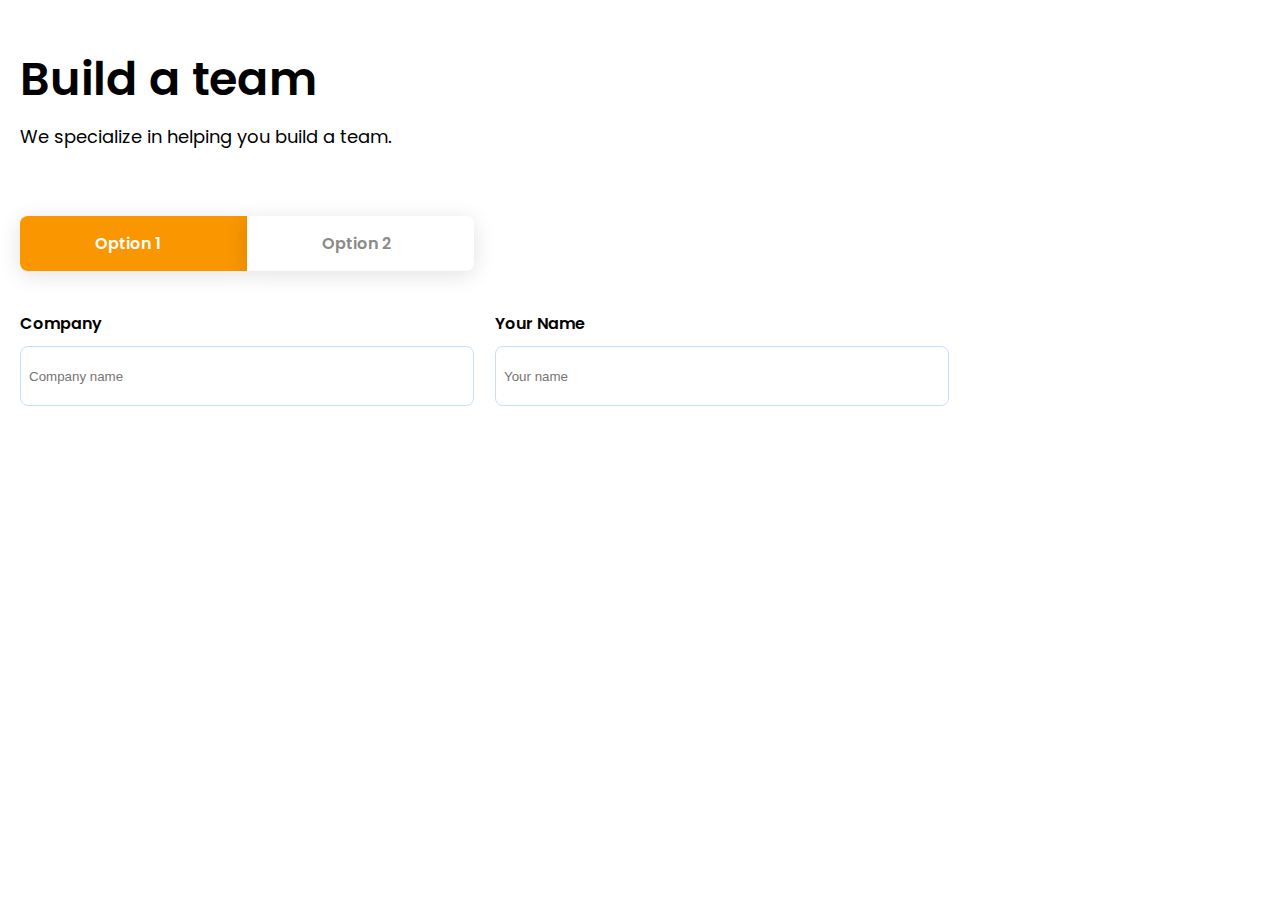
<file: build-a-team.html>
<!DOCTYPE html>
<html lang="en">
<head>
    <meta charset="utf-8">
    <meta name="viewport" content="width=device-width, minimum-scale=1.0, maximum-scale=1.0, initial-scale=1.0, user-scalable=no">
    <meta name="format-detection" content="telephone=no">
    <title>Build::A Team</title>
    <link rel="preconnect" href="https://fonts.googleapis.com">
    <link rel="preconnect" href="https://fonts.gstatic.com" crossorigin>
    <link href="https://fonts.googleapis.com/css2?family=Poppins:wght@400;600&display=swap" rel="stylesheet">
    <link rel="stylesheet" href="css/style.css">
</head>
<body>
    <main class="main-wrap">
        <section class="build-a-team-wrap">
            <div class="common-wrap">
                <div class="build-a-team-content">
                    <h2>Build a team</h2>
                    <p>We specialize in helping you build a team.</p>
                </div>
                <div class="build-a-team-option-one-btn">
                    <a href="#">Option 1</a>
                </div>
                <div class="build-a-team-option-two-btn">
                    <a href="#">Option 2</a>
                </div>
                <div class="build-team-input-wrap">
                    <div class="build-team-input-content">
                        <div class="build-company-wrap">
                            <h3>Company</h3>
                            <input type="text" placeholder="Company name">
                        </div>
                        <div class="build-company-wrap">
                            <h3>Your Name</h3>
                            <input type="text" placeholder="Your name">
                        </div>
                    </div>
                </div>
            </div>
        </section>
    </main>
</body>
</html>
</file>
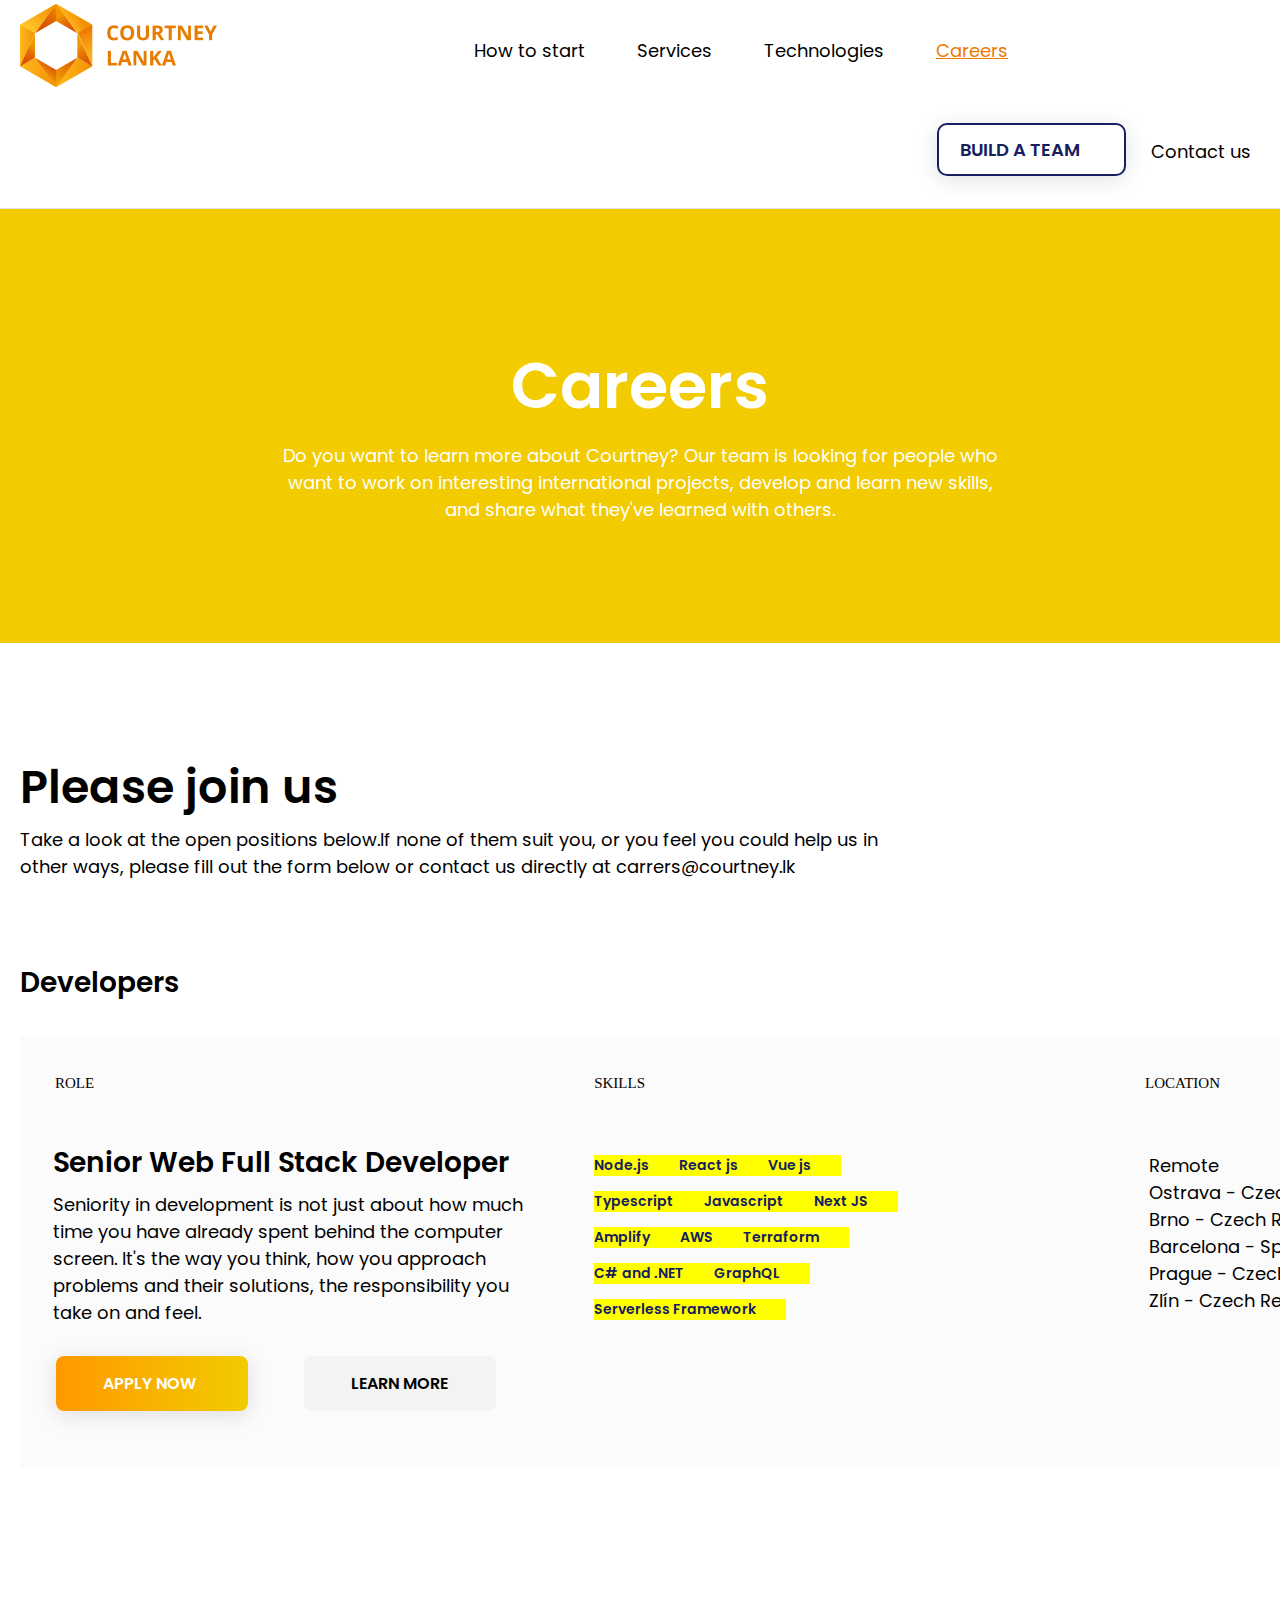
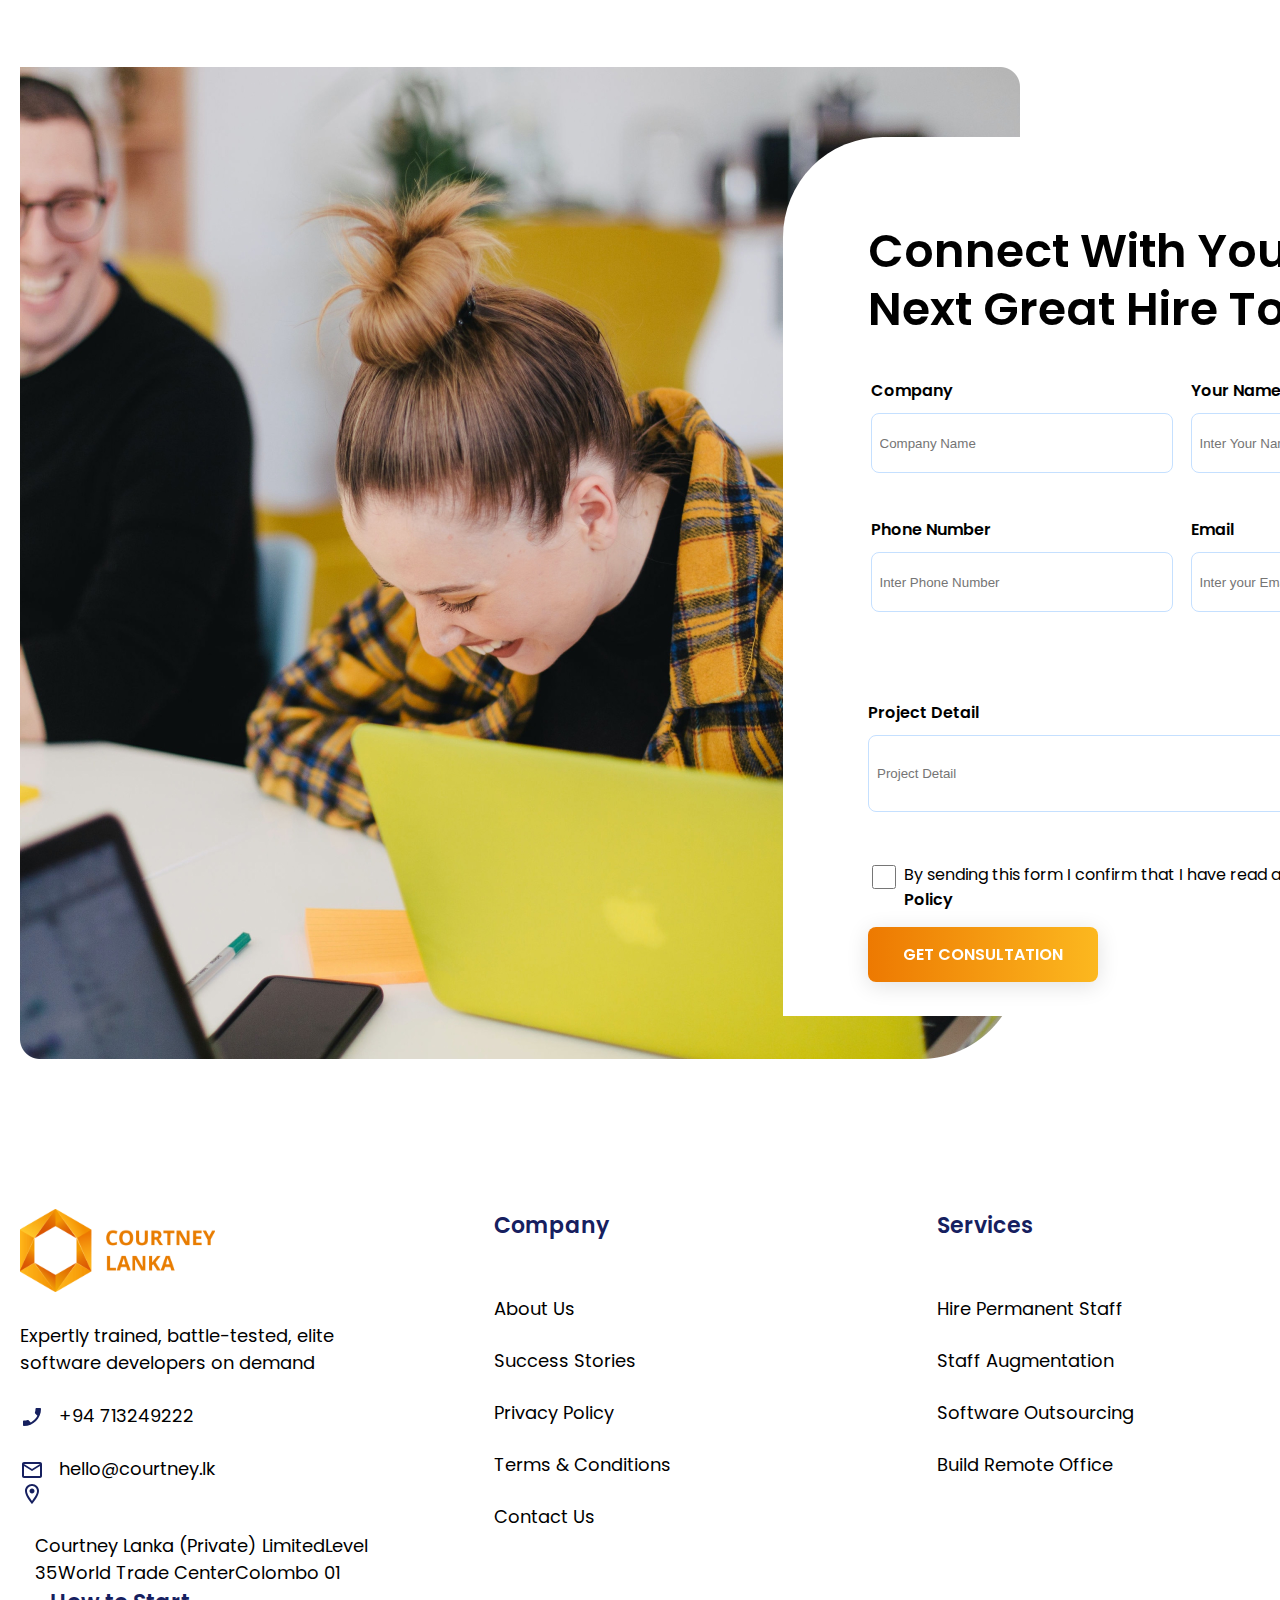
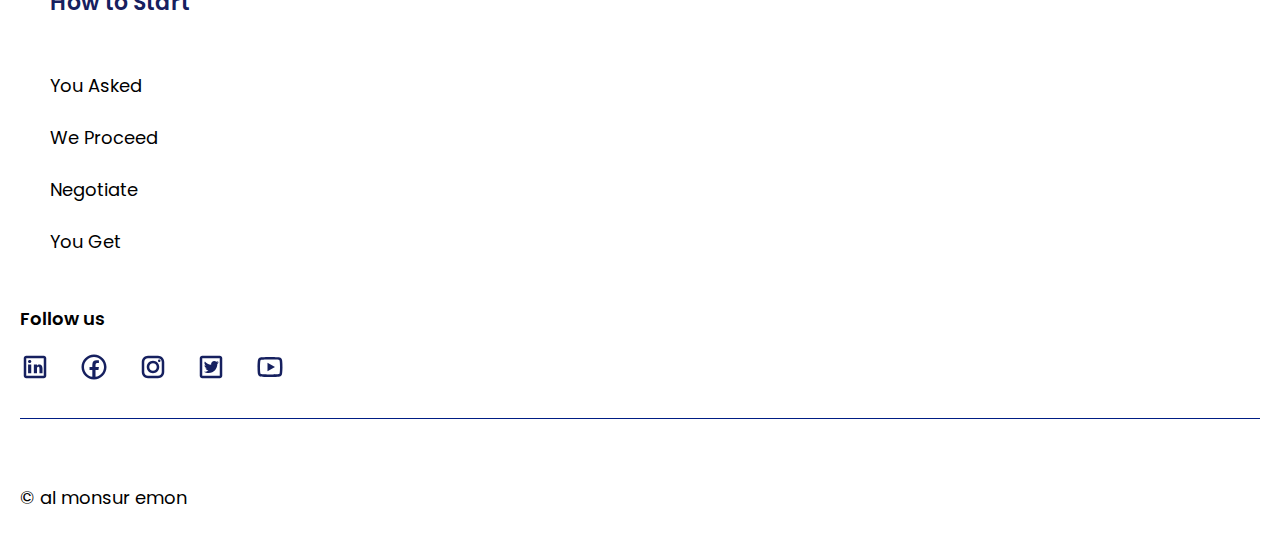
<file: careers.html>
<!DOCTYPE html>
<html lang="en">
<head>
    <meta charset="utf-8">
    <meta name="viewport" content="width=device-width, minimum-scale=1.0, maximum-scale=1.0, initial-scale=1.0, user-scalable=no">
    <meta name="format-detection" content="telephone=no">
    <title>Careers::</title>
    <link rel="preconnect" href="https://fonts.googleapis.com">
    <link rel="preconnect" href="https://fonts.gstatic.com" crossorigin>
    <link href="https://fonts.googleapis.com/css2?family=Poppins:wght@400;600&display=swap" rel="stylesheet">
    <link rel="stylesheet" href="css/style.css">
</head>
<body>
    <main class="main-wrap">
        <header class="header-wrap">
            <div class="common-wrap">
                <div class="header-inner">
                    <div class="logo-wrap">
                        <div class="main-logo">
                            <a href="index.html"><img src="img/header logo 1.png" alt=""></a>
                        </div>
                    </div>
                    <div class="nav-bar-btn-wrap">
                        <div class="main-nav">
                            <ul>
                                <li><a href="how-to-start.html">How to start</a></li>
                                <li><a href="our-service.html">Services</a></li>
                                <li><a href="technologies.html">Technologies</a></li>
                                <li class="careers-active"><a href="careers.html">Careers</a></li>
                            </ul>
                        </div>
                        <div class="header-btn">
                            <div class="build-a-team-btn"><a href="build-a-team.html">BUILD A TEAM</a></div>
                            <div class="contact-us-btn"><a href="contact.html">Contact us</a></div>
                        </div>
                    </div>
                </div>
            </div>
        </header>
        <section class="careers-wrap">
            <h1>Careers</h1>
            <p>Do you want to learn more about Courtney? Our team is looking for people who want to work on interesting international projects, develop and learn new skills, and share what they've learned with others.</p>
        </section>
        <section class="join-us-wrap">
            <div class="common-wrap">
                <div class="join-us-content">
                    <h2>Please join us</h2>
                    <p>Take a look at the open positions below.If none of them suit you, or you feel you could help us in other ways, please fill out the form below or contact us directly at carrers@courtney.lk
                    </p>
                </div>
            </div>
        </section>
        <section class="developers-career-wrap">
            <div class="common-wrap">
                <div class="developers-content">
                    <h3>Developers</h3>
                </div>
                <div class="developers-career-inner">
                    <div class="developers-career-inner-content">
                        <p>ROLE</p>
                        <p>SKILLS</p>
                        <p>LOCATION</p>
                    </div>
                    <div class="role-wrap">
                        <h3>Senior Web Full Stack Developer</h3>
                        <p>Seniority in development is not just about how much time you have already spent behind the computer screen. It's the way you think, how you approach problems and their solutions, the responsibility you take on and feel.</p>
                        <div class="role-wrap-apply-now-btn">
                            <a href="#">APPLY NOW</a>
                        </div>
                        <div class="role-wrap-learn-more-btn">
                            <a href="#">LEARN MORE</a>
                        </div>
                    </div>
                    <div class="skill-wrap">
                        <p>Node.js</p>
                        <p>React js</p>
                        <p>Vue js</p>
                        <p>Typescript</p>
                        <p>Javascript</p>
                        <p>Next JS</p>
                        <p>Amplify</p>
                        <p>AWS </p>
                        <p>Terraform </p>
                        <p> C# and .NET</p>
                        <p>GraphQL </p>
                        <p>Serverless Framework</p>
                    </div>
                    <div class="location-wrap">
                        <p>Remote <br>
                            Ostrava - Czech Republic,<br>
                            Brno - Czech Republic,<br>
                            Barcelona - Spain,<br>
                            Prague - Czech Republic,<br>
                            Zlín - Czech Republic</p>
                    </div>
                </div>
            </div>
        </section>
        <section class="connect-with-wrap">
            <div class="common-wrap">
                <div class="connect-with-inner">
                    <figure>
                        <img src="img/connect with thumb.jpg" alt="">
                    </figure>
                </div>
                <div class="connect-with-content">
                    <h2>Connect With Your Next Great Hire Today!</h2> 
                    <div class="connect-with-input-inner">
                        <div class="connect-with-input-details">
                            <div class="company-input">
                                <span>Company</span>
                                <input type="text" placeholder="Company Name">
                            </div>
                            <div class="company-input">
                                <span>Your Name</span>
                                <input type="text" placeholder="Inter Your Name">
                            </div>
                            <div class="company-input">
                                <span>Phone Number</span>
                                <input type="text" placeholder="Inter Phone Number">
                            </div>
                            <div class="company-input">
                                <span>Email</span>
                                <input type="text" placeholder="Inter your Email">
                            </div>
                            <div class="project-details-input">
                                <span>Project Detail</span>
                                <input type="text" placeholder="Project Detail">
                            </div>
                        </div>
                        <div class="privacy-cheak-box">
                            <input type="checkbox">
                            <p>By sending this form I confirm that I have read and accept the <strong>Privacy Policy</strong></p>
                        </div> 
                        <div class="connect-with-input-inner-btn">
                            <a href="#">GET CONSULTATION</a>
                        </div> 
                    </div>
                </div>
            </div>
        </section>
        <footer class="footer-wrap">
            <div class="common-wrap">
                <div class="footer-inner">
                    <div class="footer-logo-and-content-wrap">
                        <div class="footer-logo-wrap">
                            <div class="footer-logo">
                                <img src="svgs/footer logo svg.svg" alt="">
                            </div>
                            <p>Expertly trained, battle-tested, elite software developers on demand</p>
                            <ul>
                                <li><img src="svgs/Phone enabled.svg" alt=""><a href="#">+94 713249222</a></li>
                                <li><img src="svgs/Email.svg" alt=""><a href="#">hello@courtney.lk</a></li>
                                <li><img src="svgs/Location on.svg" alt=""><a href="#">Courtney Lanka (Private) LimitedLevel 35World Trade CenterColombo 01</a></li>
                            </ul>
                        </div>
                        <div class="Company-wrap">
                            <h4>Company</h4>
                            <ul>
                                <li><a href="#">About Us</a></li>
                                <li><a href="#">Success Stories</a></li>
                                <li><a href="#">Privacy Policy</a></li>
                                <li><a href="#">Terms & Conditions</a></li>
                                <li><a href="#">Contact Us</a></li>
                            </ul>
                        </div>
                        <div class="Company-wrap">
                            <h4>Services</h4>
                            <ul>
                                <li><a href="#">Hire Permanent Staff</a></li>
                                <li><a href="#">Staff Augmentation</a></li>
                                <li><a href="#">Software Outsourcing</a></li>                               
                                <li><a href="#">Build Remote Office</a></li>
                            </ul>
                        </div>
                        <div class="Company-wrap">
                            <h4>How to Start</h4>
                            <ul>
                                <li><a href="#">You Asked</a></li>
                                <li><a href="#">We Proceed</a></li>
                                <li><a href="#">Negotiate </a></li>
                                <li><a href="#">You Get</a></li>
                            </ul>
                        </div>
                    </div>
                    <div class="follow-us-wrap">
                        <p>Follow us</p>
                        <div class="social-media-wrap">
                            <a href="#"><img src="svgs/LinkedIn social.svg" alt=""></a>
                            <a href="#"><img src="svgs/Facebook socia.svg" alt=""></a>
                            <a href="#"><img src="svgs/Instagram socia.svg" alt=""></a>
                            <a href="#"><img src="svgs/Twitter socia.svg" alt=""></a>
                            <a href="#"><img src="svgs/YouTube socia.svg" alt=""></a>
                        </div>
                    </div>
                    <div class="footer-line">

                    </div>
                </div>
            </div>
        </footer>
        <section class="copy-right-wrap">
            <div class="common-wrap">
                <div class="copy-right">
                    <p>© al monsur emon</p>
                </div>
            </div>
        </section>
    </main>
</body>
</html>
</file>
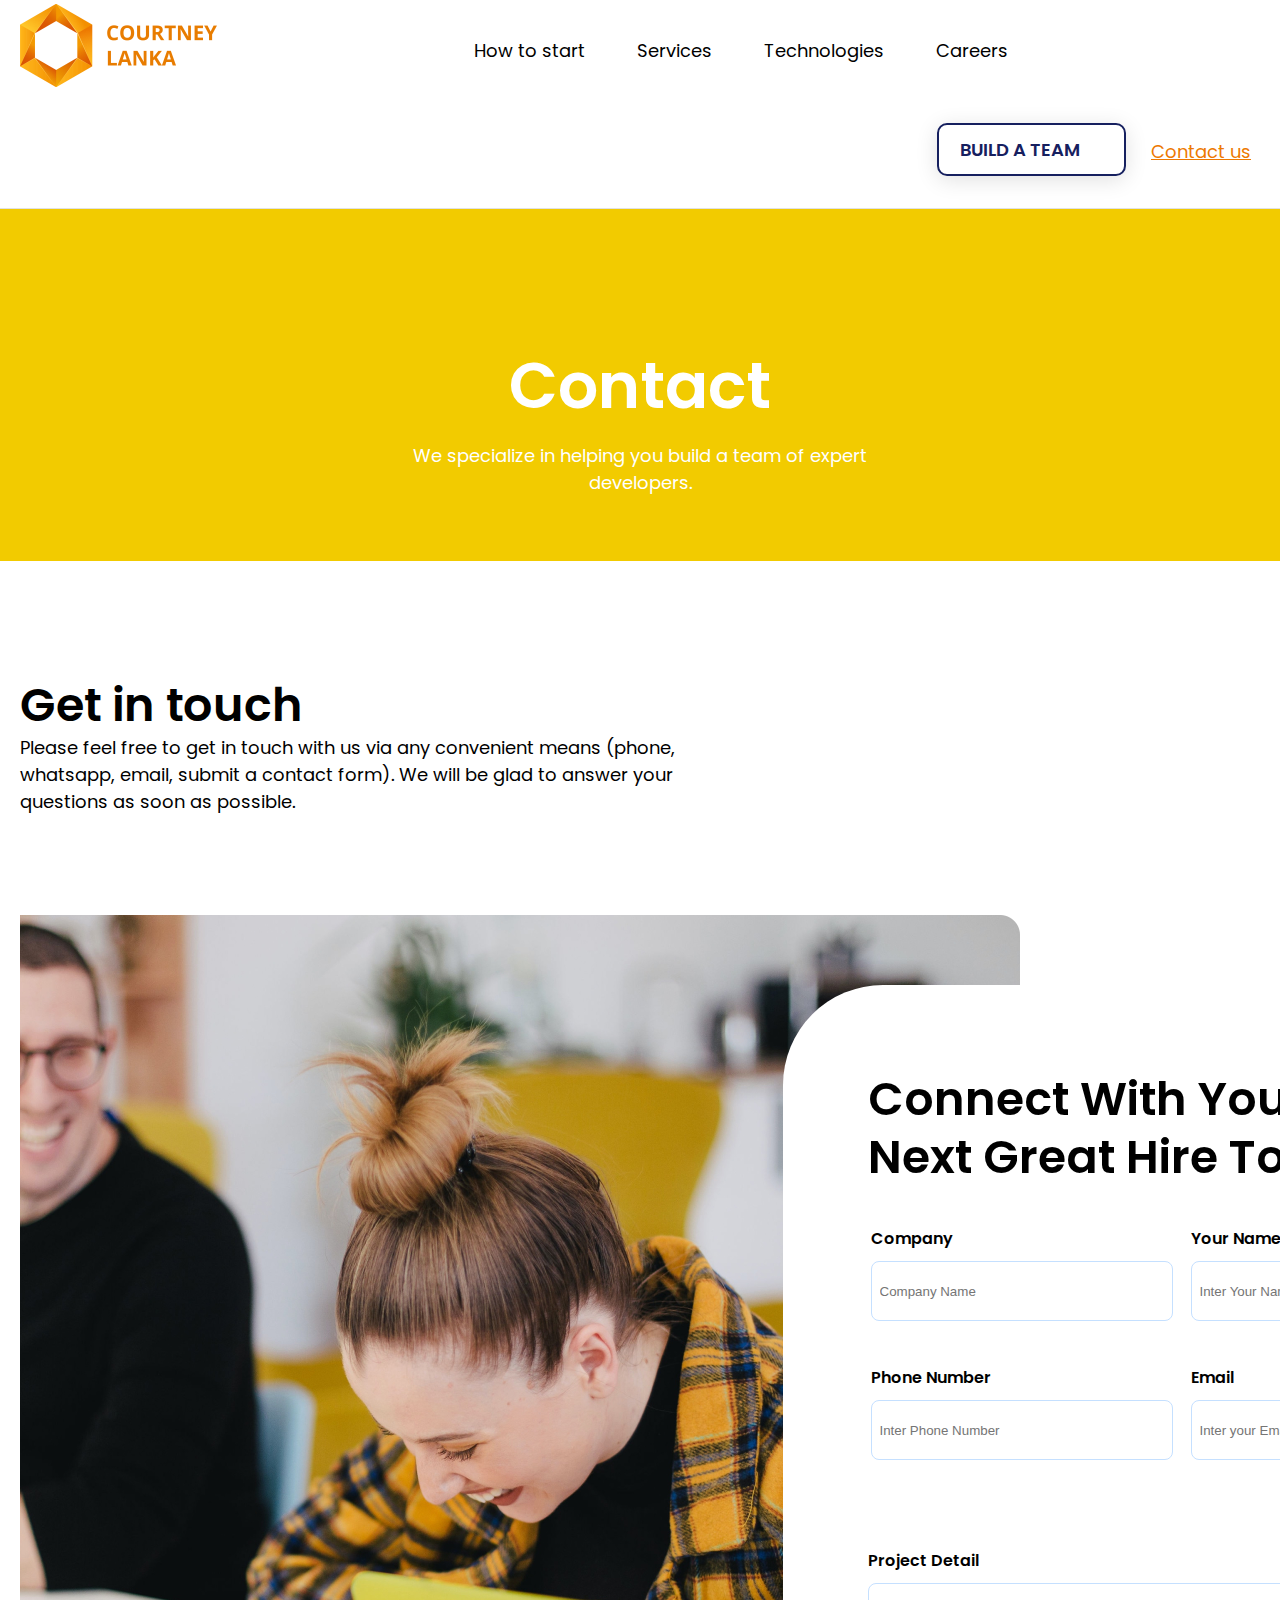
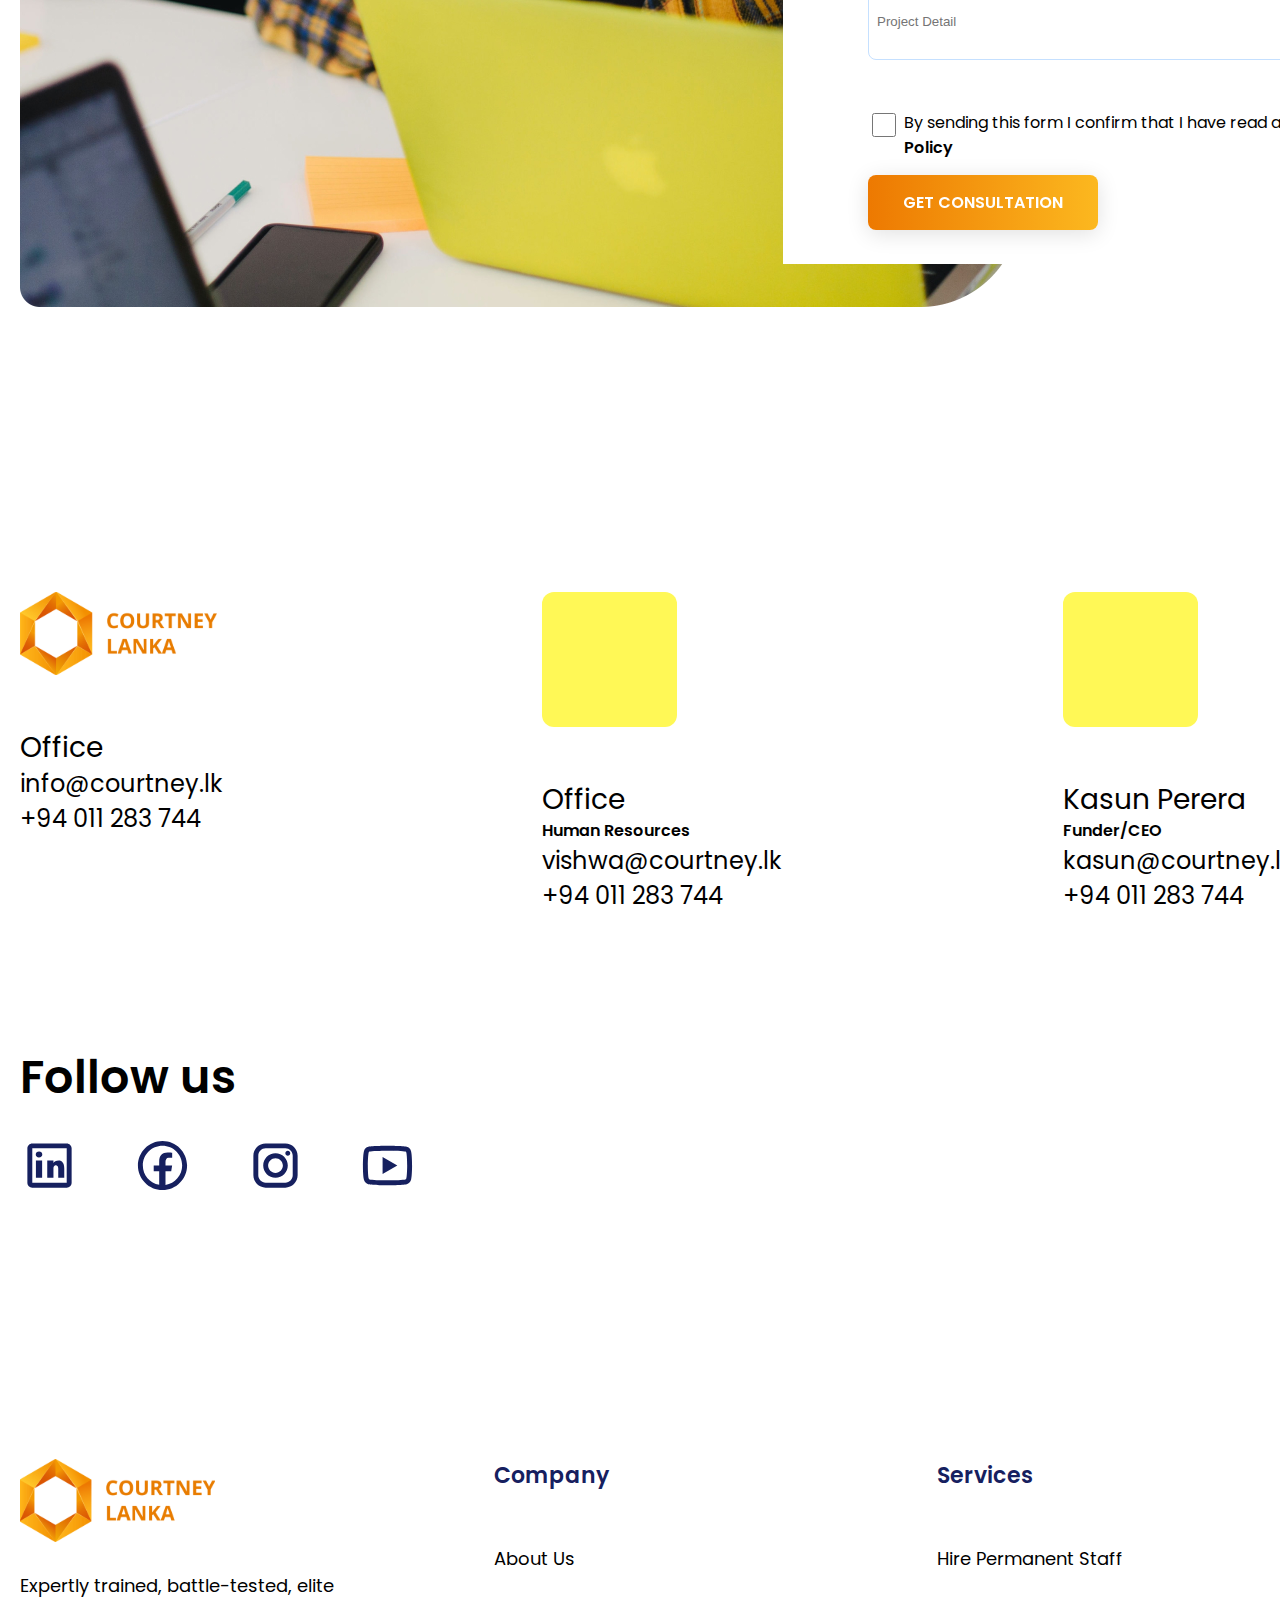
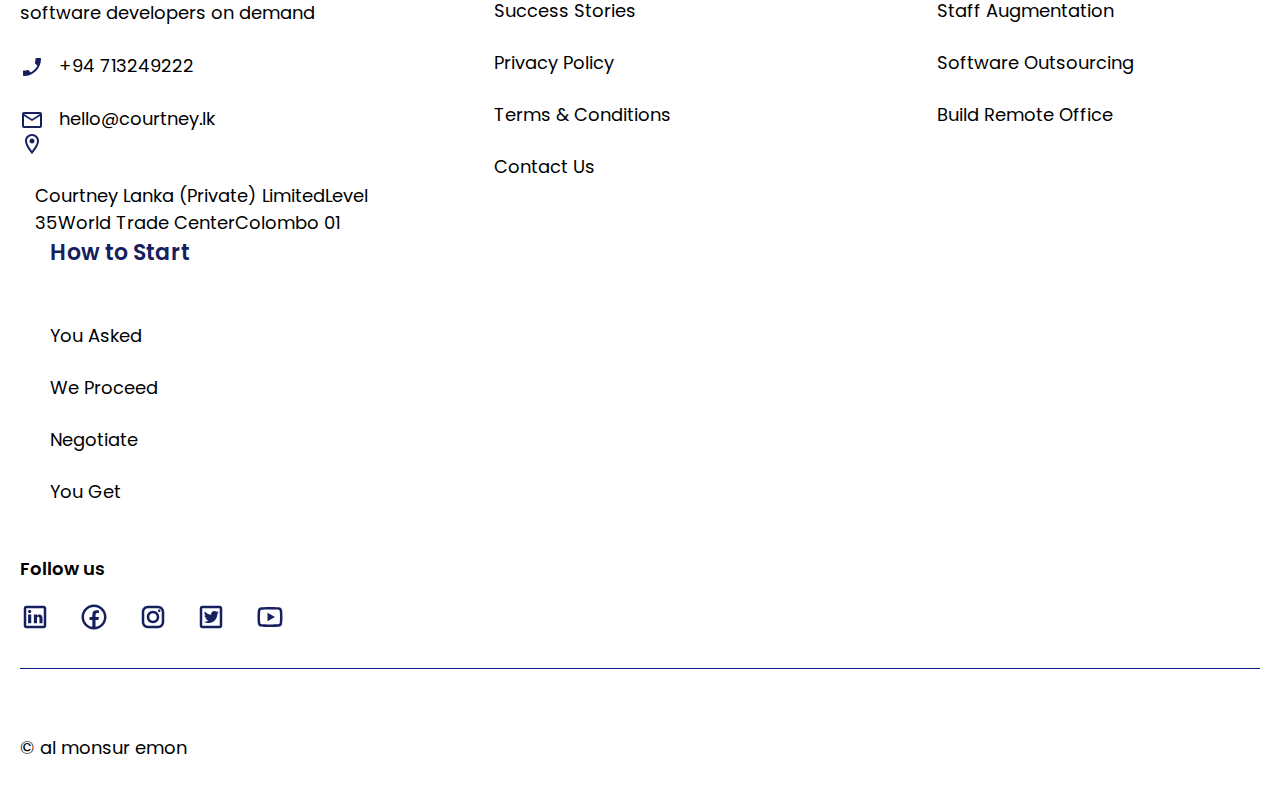
<file: contact.html>
<!DOCTYPE html>
<html lang="en">
    <head>
        <meta charset="utf-8">
        <meta name="viewport" content="width=device-width, minimum-scale=1.0, maximum-scale=1.0, initial-scale=1.0, user-scalable=no">
        <meta name="format-detection" content="telephone=no">
        <title>Contact::</title>
        <link rel="preconnect" href="https://fonts.googleapis.com">
        <link rel="preconnect" href="https://fonts.gstatic.com" crossorigin>
        <link href="https://fonts.googleapis.com/css2?family=Poppins:wght@400;600&display=swap" rel="stylesheet">
        <link rel="stylesheet" href="css/style.css">
    </head>
<body>
    <main class="main-wrap">
        <header class="header-wrap">
            <div class="common-wrap">
                <div class="header-inner">
                    <div class="logo-wrap">
                        <div class="main-logo">
                            <a href="index.html"><img src="img/header logo 1.png" alt=""></a>
                        </div>
                    </div>
                    <div class="nav-bar-btn-wrap">
                        <div class="main-nav">
                            <ul>
                                <li><a href="how-to-start.html">How to start</a></li>
                                <li><a href="our-service.html">Services</a></li>
                                <li><a href="technologies.html">Technologies</a></li>
                                <li><a href="careers.html">Careers</a></li>
                            </ul>
                        </div>
                        <div class="header-btn">
                            <div class="build-a-team-btn"><a href="build-a-team.html">BUILD A TEAM</a></div>
                            <div class="contact-us-btn contact-us-btn-active"><a href="contact.html">Contact us</a></div>
                        </div>
                    </div>
                </div>
            </div>
        </header>
        <section class="contact-wrap">
            <h1>Contact</h1>
            <p>We specialize in helping you build a team of expert developers.</p>
        </section>
        <section class="get-in-touch-wrap">
            <div class="common-wrap">
                <div class="get-in-touch-content">
                    <h2>Get in touch</h2>
                    <p>Please feel free to get in touch with us via any convenient means (phone, whatsapp, email, submit a contact form). We will be glad to answer your questions as soon as possible.</p>
                </div>
            </div>
        </section>
        <section class="connect-with-wrap">
            <div class="common-wrap">
                <div class="connect-with-inner">
                    <figure>
                        <img src="img/connect with thumb.jpg" alt="">
                    </figure>
                </div>
                <div class="connect-with-content">
                    <h2>Connect With Your Next Great Hire Today!</h2> 
                    <div class="connect-with-input-inner">
                        <div class="connect-with-input-details">
                            <div class="company-input">
                                <span>Company</span>
                                <input type="text" placeholder="Company Name">
                            </div>
                            <div class="company-input">
                                <span>Your Name</span>
                                <input type="text" placeholder="Inter Your Name">
                            </div>
                            <div class="company-input">
                                <span>Phone Number</span>
                                <input type="text" placeholder="Inter Phone Number">
                            </div>
                            <div class="company-input">
                                <span>Email</span>
                                <input type="text" placeholder="Inter your Email">
                            </div>
                            <div class="project-details-input">
                                <span>Project Detail</span>
                                <input type="text" placeholder="Project Detail">
                            </div>
                        </div>
                        <div class="privacy-cheak-box">
                            <input type="checkbox">
                            <p>By sending this form I confirm that I have read and accept the <strong>Privacy Policy</strong></p>
                        </div> 
                        <div class="connect-with-input-inner-btn">
                            <a href="#">GET CONSULTATION</a>
                        </div> 
                    </div>
                </div>
            </div>
        </section>
        <section class="contact-our-details">
            <div class="common-wrap">
                <div class="contact-our-details-wrap">
                    <div class="contact-our-details-logo">
                        <img src="svgs/contact our thumb.svg" alt="">
                        <div class="contact-our-office-wrap">
                            <h3>Office</h3>
                            <p>info@courtney.lk</p>
                            <p>+94 011 283 744</p>
                        </div>
                    </div>
                    <div class="contact-our-details-logo">
                        <div class="vacant-img-div">
                        </div>
                        <div class="contact-our-office-wrap">
                            <h3>Office</h3>
                            <span>Human Resources</span>
                            <p>vishwa@courtney.lk</p>
                            <p>+94 011 283 744</p>
                        </div>
                    </div>
                    <div class="contact-our-details-logo">
                        <div class="vacant-img-div">
                        </div>
                        <div class="contact-our-office-wrap">
                            <h3>Kasun Perera</h3>
                            <span>Funder/CEO</span>
                            <p>kasun@courtney.lk</p>
                            <p>+94 011 283 744</p>
                        </div>
                    </div>
                </div>
                <div class="follow-us-social-media-wrap">
                    <h2>Follow us</h2>
                    <div class="follow-us-social-media-thumb">
                        <a href="#"> <img src="svgs/LinkedIn social.svg" alt=""></a>
                        <a href="#"><img src="svgs/Facebook socia.svg" alt=""></a>
                        <a href="#"><img src="svgs/Instagram socia.svg" alt=""></a>
                        <a href="#"><img src="svgs/YouTube socia.svg" alt=""></a>
                    </div>
                </div>
            </div>
        </section>
        <footer class="footer-wrap">
            <div class="common-wrap">
                <div class="footer-inner">
                    <div class="footer-logo-and-content-wrap">
                        <div class="footer-logo-wrap">
                            <div class="footer-logo">
                                <img src="svgs/footer logo svg.svg" alt="">
                            </div>
                            <p>Expertly trained, battle-tested, elite software developers on demand</p>
                            <ul>
                                <li><img src="svgs/Phone enabled.svg" alt=""><a href="#">+94 713249222</a></li>
                                <li><img src="svgs/Email.svg" alt=""><a href="#">hello@courtney.lk</a></li>
                                <li><img src="svgs/Location on.svg" alt=""><a href="#">Courtney Lanka (Private) LimitedLevel 35World Trade CenterColombo 01</a></li>
                            </ul>
                        </div>
                        <div class="Company-wrap">
                            <h4>Company</h4>
                            <ul>
                                <li><a href="#">About Us</a></li>
                                <li><a href="#">Success Stories</a></li>
                                <li><a href="#">Privacy Policy</a></li>
                                <li><a href="#">Terms & Conditions</a></li>
                                <li><a href="#">Contact Us</a></li>
                            </ul>
                        </div>
                        <div class="Company-wrap">
                            <h4>Services</h4>
                            <ul>
                                <li><a href="#">Hire Permanent Staff</a></li>
                                <li><a href="#">Staff Augmentation</a></li>
                                <li><a href="#">Software Outsourcing</a></li>                               
                                <li><a href="#">Build Remote Office</a></li>
                            </ul>
                        </div>
                        <div class="Company-wrap">
                            <h4>How to Start</h4>
                            <ul>
                                <li><a href="#">You Asked</a></li>
                                <li><a href="#">We Proceed</a></li>
                                <li><a href="#">Negotiate </a></li>
                                <li><a href="#">You Get</a></li>
                            </ul>
                        </div>
                    </div>
                    <div class="follow-us-wrap">
                        <p>Follow us</p>
                        <div class="social-media-wrap">
                            <a href="#"><img src="svgs/LinkedIn social.svg" alt=""></a>
                            <a href="#"><img src="svgs/Facebook socia.svg" alt=""></a>
                            <a href="#"><img src="svgs/Instagram socia.svg" alt=""></a>
                            <a href="#"><img src="svgs/Twitter socia.svg" alt=""></a>
                            <a href="#"><img src="svgs/YouTube socia.svg" alt=""></a>
                        </div>
                    </div>
                    <div class="footer-line">

                    </div>
                </div>
            </div>
        </footer>
        <section class="copy-right-wrap">
            <div class="common-wrap">
                <div class="copy-right">
                    <p>© al monsur emon</p>
                </div>
            </div>
        </section>
    </main>
</body>
</html>
</file>
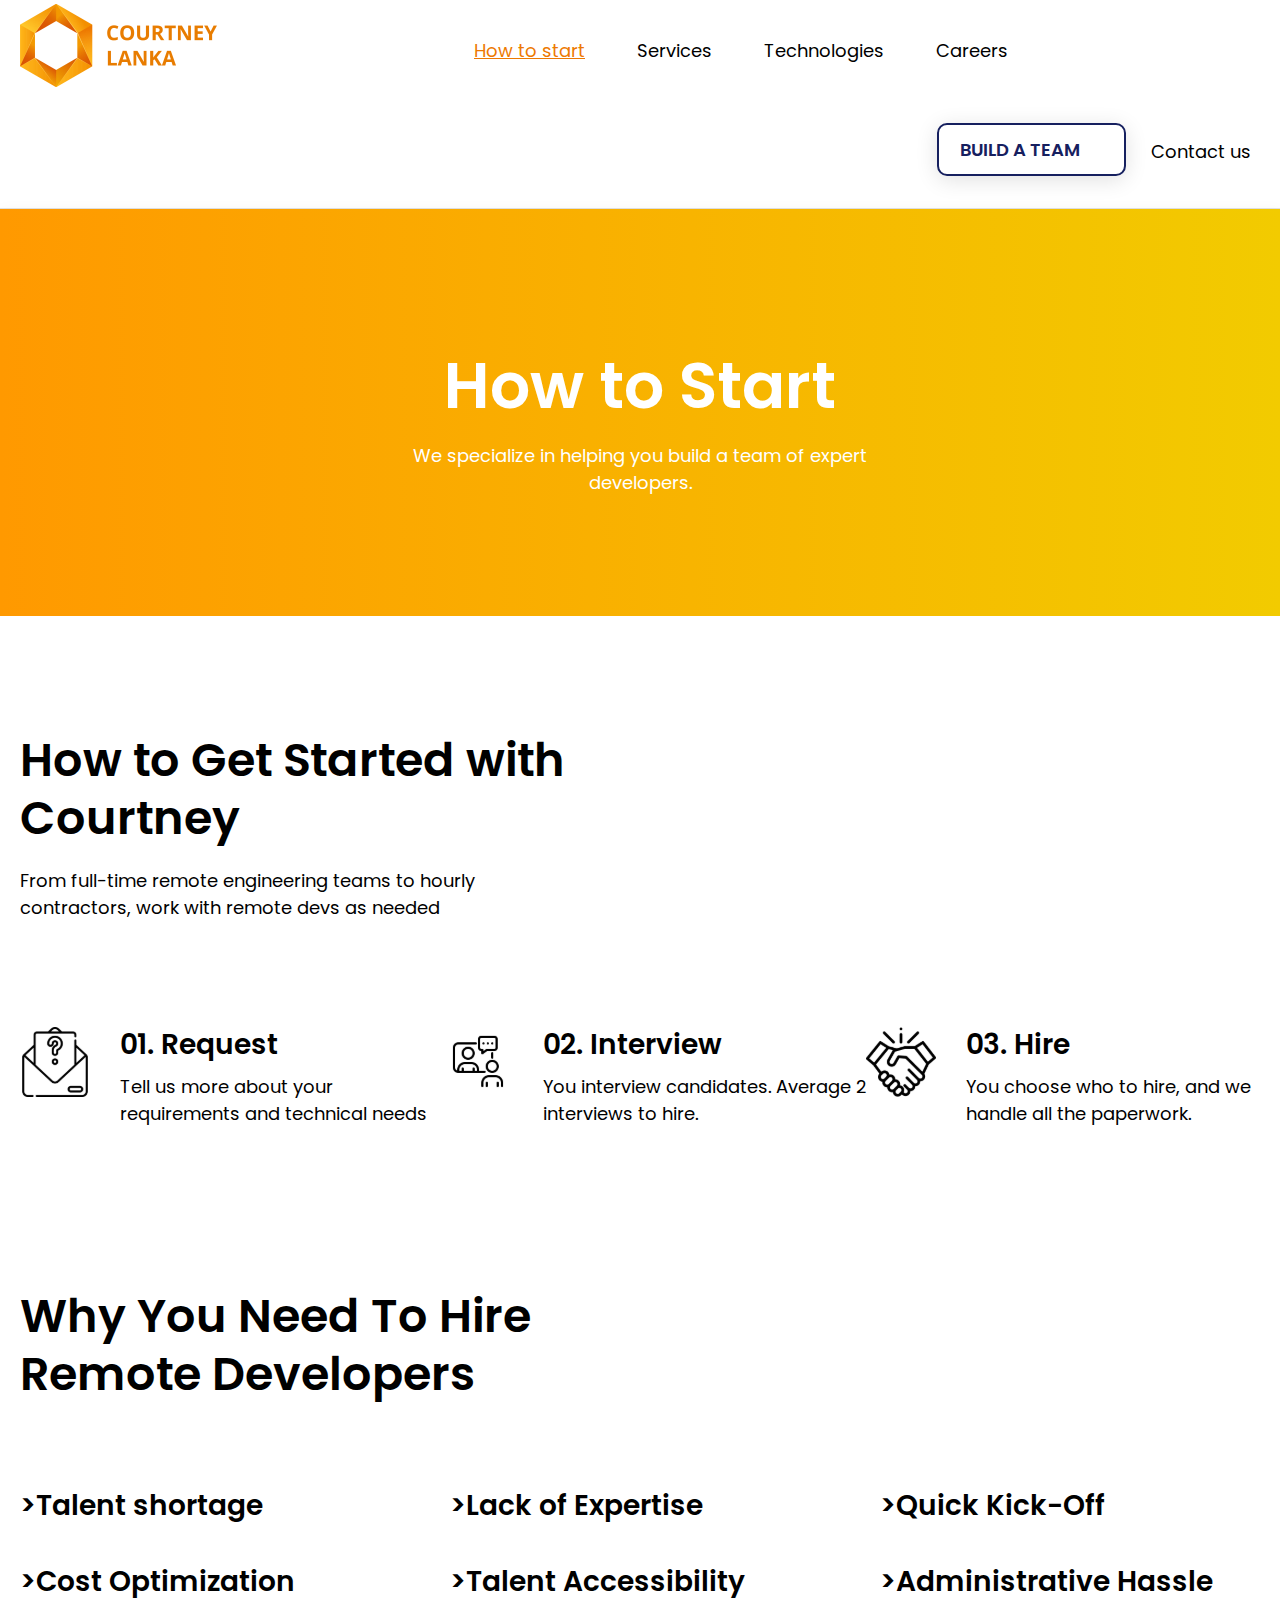
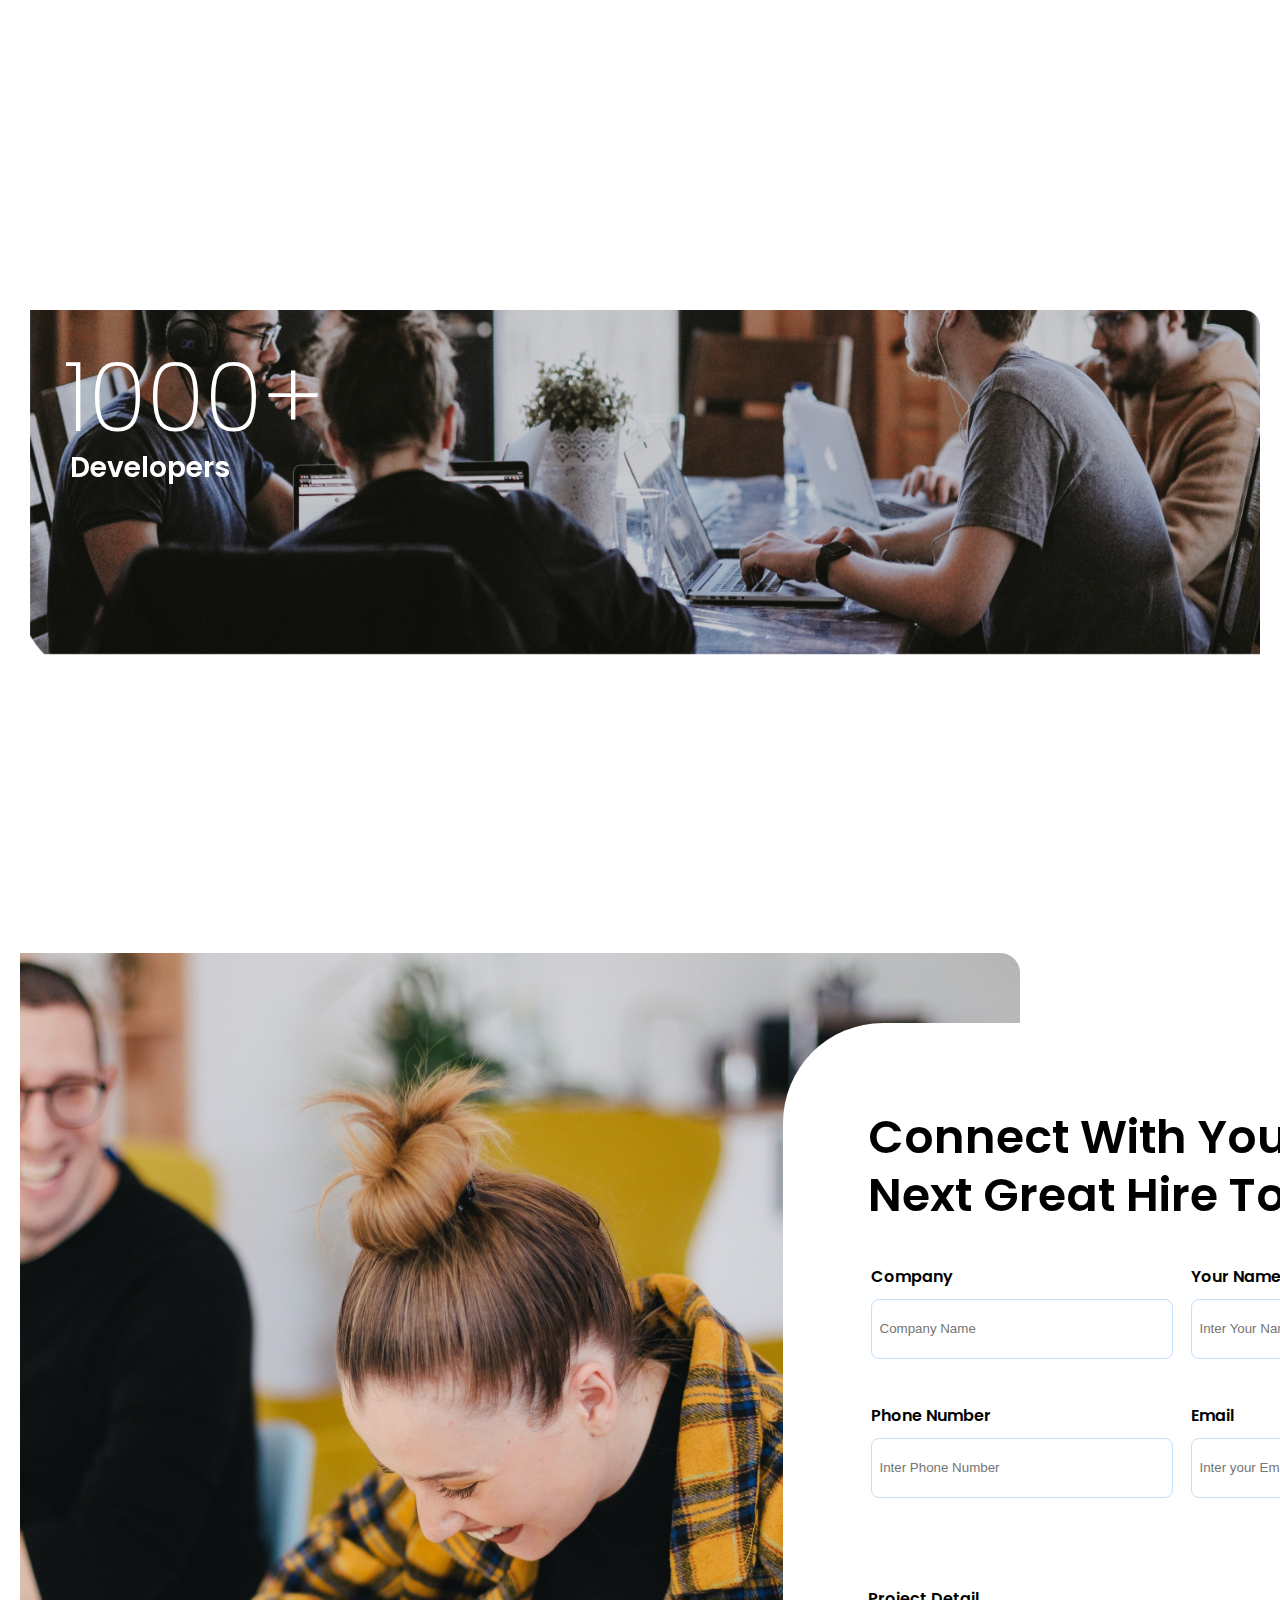
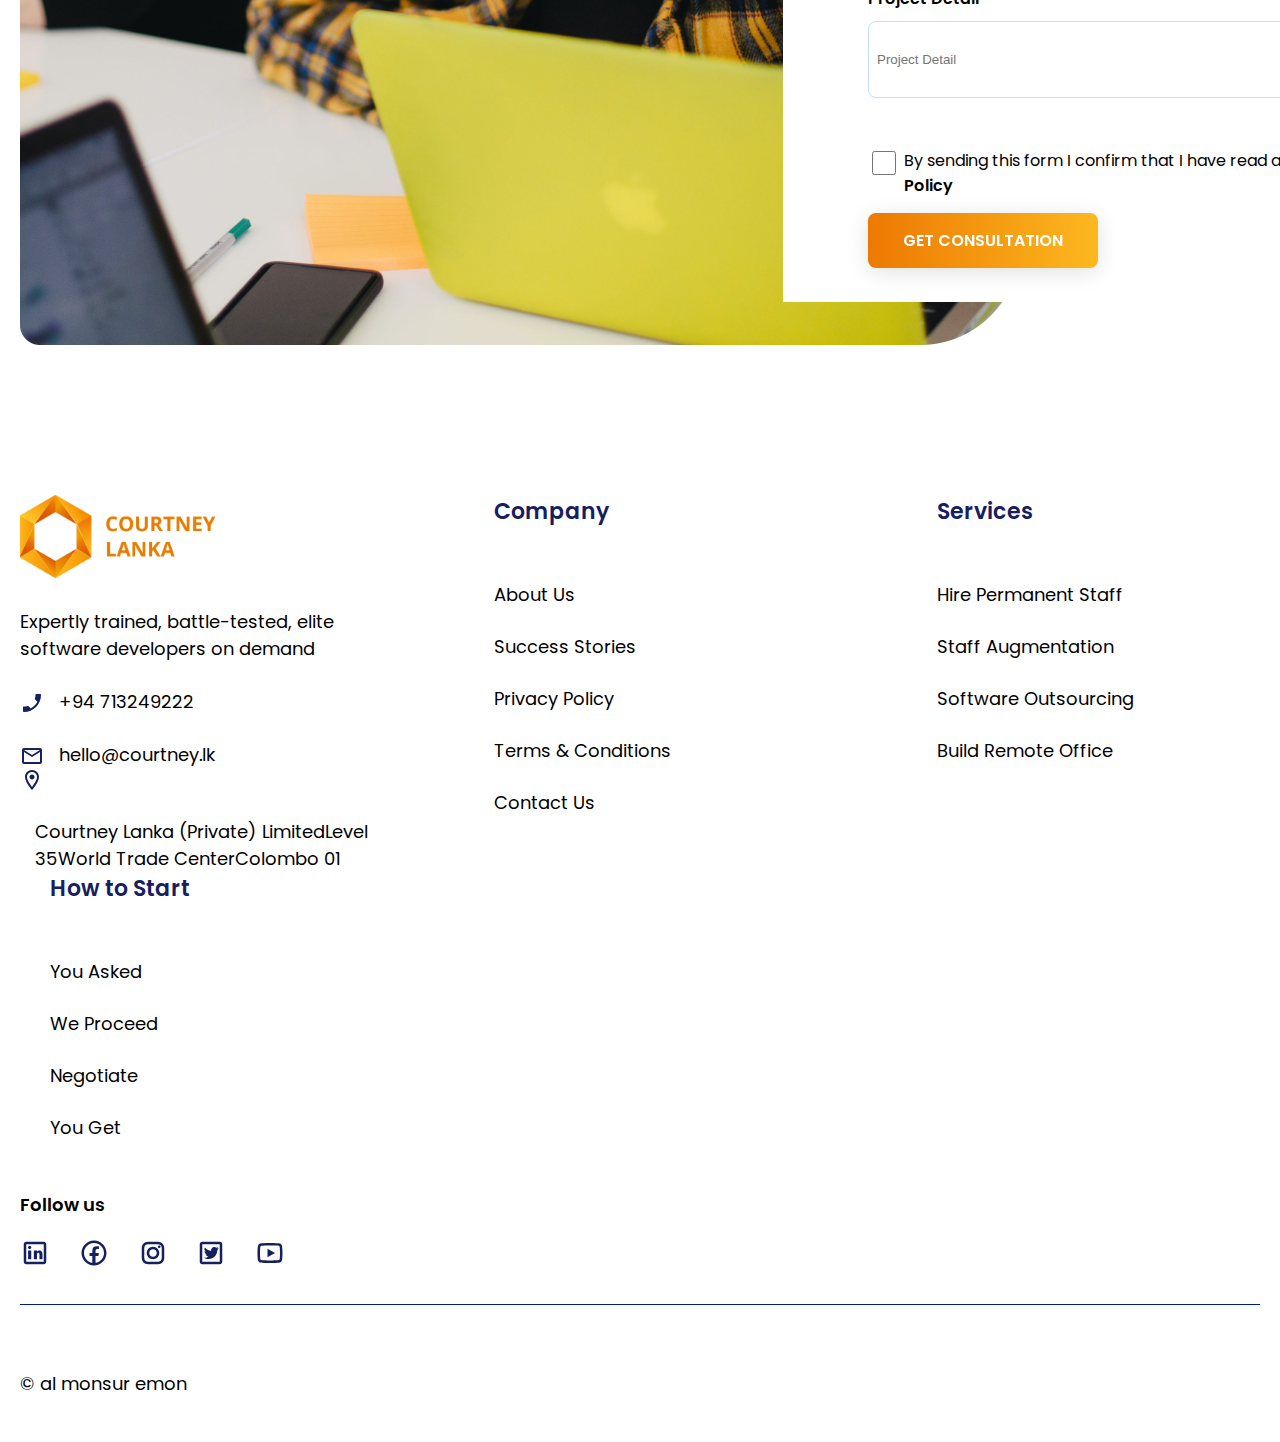
<file: how-to-start.html>
<!DOCTYPE html>
<html lang="en">
    <head>
        <meta charset="utf-8">
        <meta name="viewport" content="width=device-width, minimum-scale=1.0, maximum-scale=1.0, initial-scale=1.0, user-scalable=no">
        <meta name="format-detection" content="telephone=no">
        <title>How To::Start</title>
        <link rel="preconnect" href="https://fonts.googleapis.com">
        <link rel="preconnect" href="https://fonts.gstatic.com" crossorigin>
        <link href="https://fonts.googleapis.com/css2?family=Poppins:wght@400;600&display=swap" rel="stylesheet">
        <link rel="stylesheet" href="css/style.css">
    </head>      
<body>
    <main class="main-wrap">
        <header class="header-wrap">
            <div class="common-wrap">
                <div class="header-inner">
                    <div class="logo-wrap">
                        <div class="main-logo">
                            <a href="index.html"><img src="img/header logo 1.png" alt=""></a>
                        </div>
                    </div>
                    <div class="nav-bar-btn-wrap">
                        <div class="main-nav">
                            <ul>
                                <li class="how-to-start-active"><a href="how-to-start.html">How to start</a></li>
                                <li><a href="our-service.html">Services</a></li>
                                <li><a href="technologies.html">Technologies</a></li>
                                <li><a href="careers.html">Careers</a></li>
                            </ul>
                        </div>
                        <div class="header-btn">
                            <div class="build-a-team-btn"><a href="build-a-team.html">BUILD A TEAM</a></div>
                            <div class="contact-us-btn"><a href="contact.html">Contact us</a></div>
                        </div>
                    </div>
                </div>
            </div>
        </header>
        <section class="how-to-start-wrap">
            <h1>How to Start</h1>
            <p>We specialize in helping you build a team of expert developers.</p>
        </section>
        <section class="how-to-get-started-wrap">
            <div class="common-wrap">
                <div class="how-to-get-started-content">
                    <h2>How to Get Started with Courtney</h2>
                    <p>From full-time remote engineering teams to hourly contractors, work with remote devs as needed</p>
                </div>
                <div class="how-to-get-started-inner">
                    <div class="request-wrap">
                        <img src="svgs/request logo.svg" alt="">
                        <div class="request-content">
                            <h3>01. Request</h3>
                            <p>Tell us more about your requirements and technical needs</p>
                        </div>
                    </div>
                    <div class="interview-wrap">
                        <img src="svgs/interview logo thumb.svg" alt="">
                        <div class="interview-content">
                            <h3>02. Interview</h3>
                            <p>You interview candidates. Average 2 interviews to hire.</p>
                        </div>
                    </div>
                    <div class="hire-wrap">
                        <img src="svgs/hire logo.svg" alt="">
                        <div class="hire-content">
                            <h3>03. Hire</h3>
                            <p>You choose who to hire, and we handle all the paperwork.</p>
                        </div>
                    </div>
                </div>
            </div>
        </section>
        <section class="why-do-you-need-wrap">
            <div class="common-wrap">
                <div class="why-do-you-need-content">
                    <h2>Why You Need To Hire
                    Remote Developers</h2>
                </div>
                <div class="remote-developer-list-inner">
                    <div class="remote-developer-list-wrap">
                        <div class="talented-storage-list">
                            <h3>>Talent shortage</h3>
                            <h3>>Cost Optimization</h3>
                        </div>
                        <div class="talented-storage-list">
                            <h3>>Lack of Expertise</h3>
                            <h3>>Talent Accessibility</h3>
                        </div>
                        <div class="talented-storage-list">
                            <h3>>Quick Kick-Off</h3>
                            <h3>>Administrative Hassle</h3>
                        </div>
                    </div>
                </div>
            </div>
        </section>
        <section class="developers-thumb-wrap">
            <div class="common-wrap">
                <div class="developers-thumb-inner">
                    <div class="developers-thumb">
                       <figure>
                        <img src="img/developers thumb.jpg" alt="">
                       </figure>
                        <h2>1000+</h2>
                        <h3>Developers</h3>
                    </div>
                </div>
            </div>
        </section>
        
        <section class="connect-with-wrap">
            <div class="common-wrap">
                <div class="connect-with-inner">
                    <figure>
                        <img src="img/connect with thumb.jpg" alt="">
                    </figure>
                </div>
                <div class="connect-with-content">
                    <h2>Connect With Your Next Great Hire Today!</h2> 
                    <div class="connect-with-input-inner">
                        <div class="connect-with-input-details">
                            <div class="company-input">
                                <span>Company</span>
                                <input type="text" placeholder="Company Name">
                            </div>
                            <div class="company-input">
                                <span>Your Name</span>
                                <input type="text" placeholder="Inter Your Name">
                            </div>
                            <div class="company-input">
                                <span>Phone Number</span>
                                <input type="text" placeholder="Inter Phone Number">
                            </div>
                            <div class="company-input">
                                <span>Email</span>
                                <input type="text" placeholder="Inter your Email">
                            </div>
                            <div class="project-details-input">
                                <span>Project Detail</span>
                                <input type="text" placeholder="Project Detail">
                            </div>
                        </div>
                        <div class="privacy-cheak-box">
                            <input type="checkbox">
                            <p>By sending this form I confirm that I have read and accept the <strong>Privacy Policy</strong></p>
                        </div> 
                        <div class="connect-with-input-inner-btn">
                            <a href="#">GET CONSULTATION</a>
                        </div> 
                    </div>
                </div>
            </div>
        </section>
        <footer class="footer-wrap">
            <div class="common-wrap">
                <div class="footer-inner">
                    <div class="footer-logo-and-content-wrap">
                        <div class="footer-logo-wrap">
                            <div class="footer-logo">
                                <img src="svgs/footer logo svg.svg" alt="">
                            </div>
                            <p>Expertly trained, battle-tested, elite software developers on demand</p>
                            <ul>
                                <li><img src="svgs/Phone enabled.svg" alt=""><a href="#">+94 713249222</a></li>
                                <li><img src="svgs/Email.svg" alt=""><a href="#">hello@courtney.lk</a></li>
                                <li><img src="svgs/Location on.svg" alt=""><a href="#">Courtney Lanka (Private) LimitedLevel 35World Trade CenterColombo 01</a></li>
                            </ul>
                        </div>
                        <div class="Company-wrap">
                            <h4>Company</h4>
                            <ul>
                                <li><a href="#">About Us</a></li>
                                <li><a href="#">Success Stories</a></li>
                                <li><a href="#">Privacy Policy</a></li>
                                <li><a href="#">Terms & Conditions</a></li>
                                <li><a href="#">Contact Us</a></li>
                            </ul>
                        </div>
                        <div class="Company-wrap">
                            <h4>Services</h4>
                            <ul>
                                <li><a href="#">Hire Permanent Staff</a></li>
                                <li><a href="#">Staff Augmentation</a></li>
                                <li><a href="#">Software Outsourcing</a></li>                               
                                <li><a href="#">Build Remote Office</a></li>
                            </ul>
                        </div>
                        <div class="Company-wrap">
                            <h4>How to Start</h4>
                            <ul>
                                <li><a href="#">You Asked</a></li>
                                <li><a href="#">We Proceed</a></li>
                                <li><a href="#">Negotiate </a></li>
                                <li><a href="#">You Get</a></li>
                            </ul>
                        </div>
                    </div>
                    <div class="follow-us-wrap">
                        <p>Follow us</p>
                        <div class="social-media-wrap">
                            <a href="#"><img src="svgs/LinkedIn social.svg" alt=""></a>
                            <a href="#"><img src="svgs/Facebook socia.svg" alt=""></a>
                            <a href="#"><img src="svgs/Instagram socia.svg" alt=""></a>
                            <a href="#"><img src="svgs/Twitter socia.svg" alt=""></a>
                            <a href="#"><img src="svgs/YouTube socia.svg" alt=""></a>
                        </div>
                    </div>
                    <div class="footer-line">

                    </div>
                </div>
            </div>
        </footer>
        <section class="copy-right-wrap">
            <div class="common-wrap">
                <div class="copy-right">
                    <p>© al monsur emon</p>
                </div>
            </div>
        </section>
    </main>
</body>
</html>
</file>
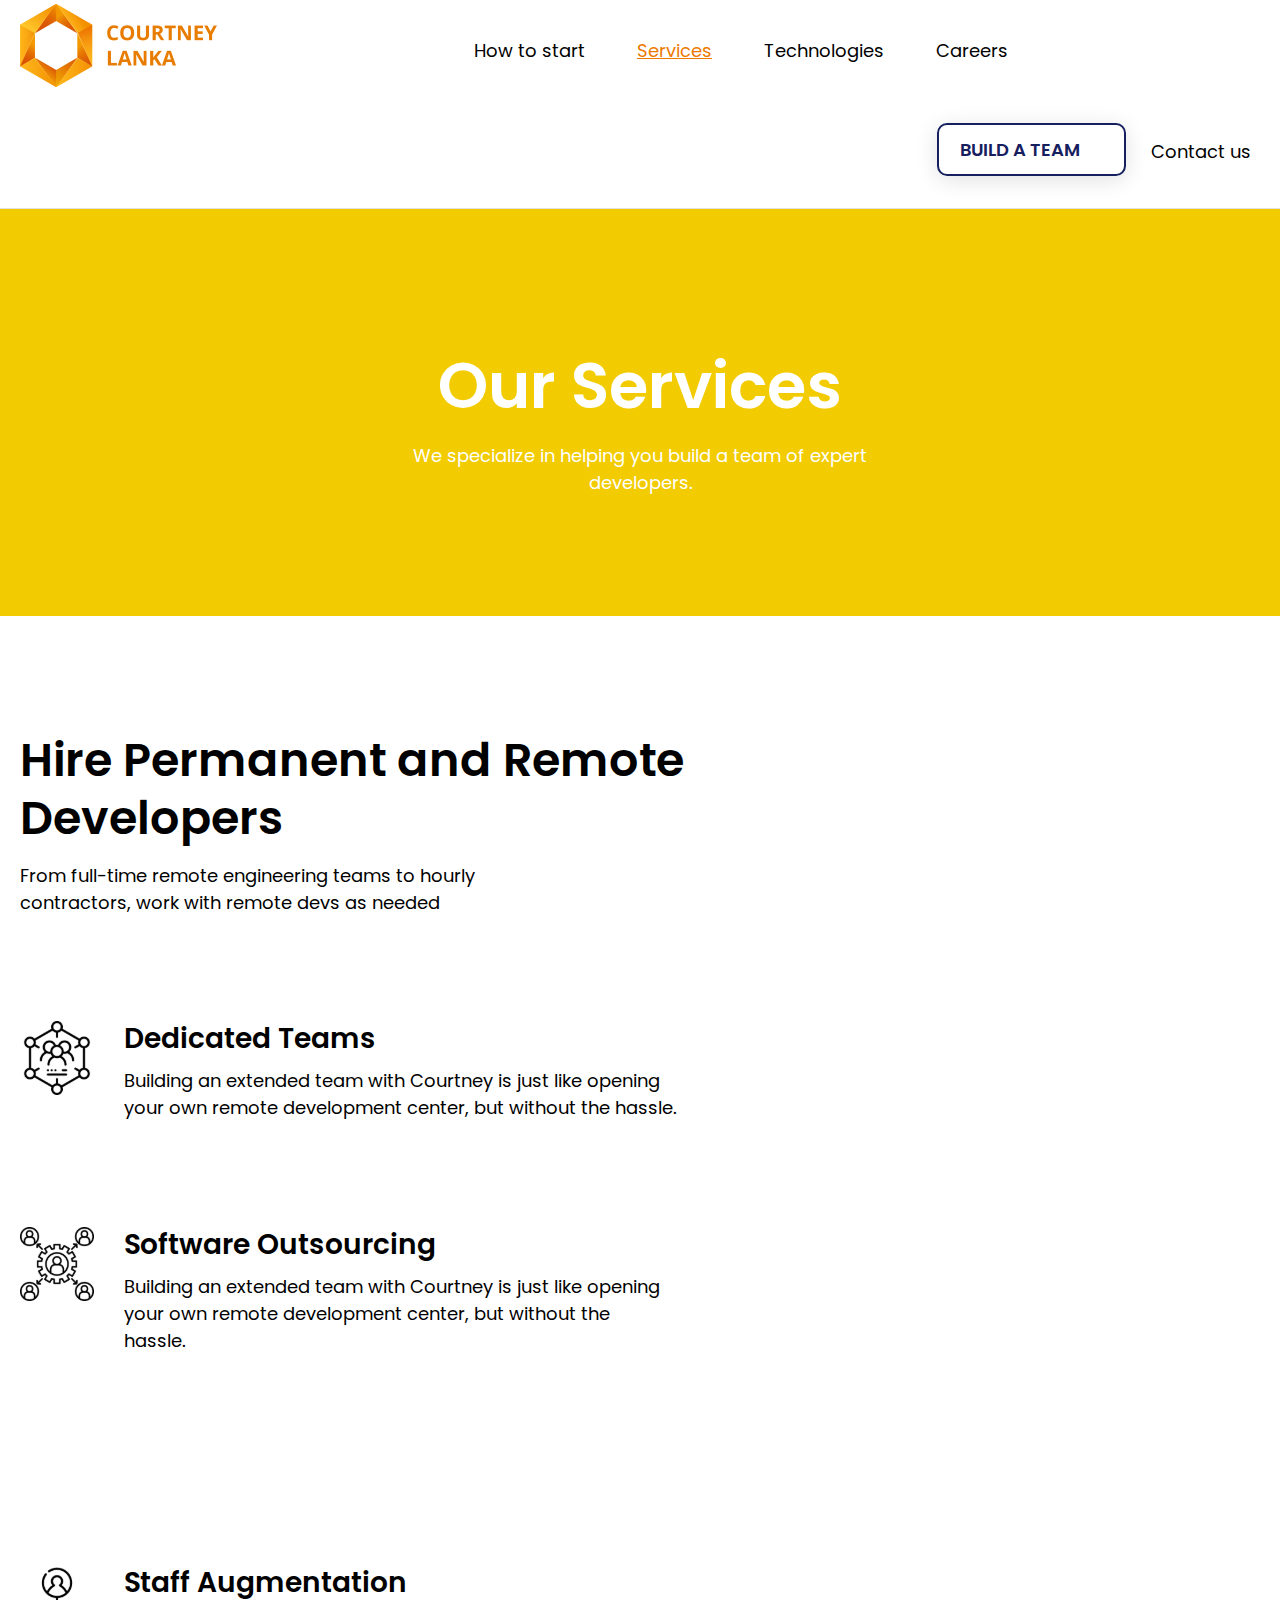
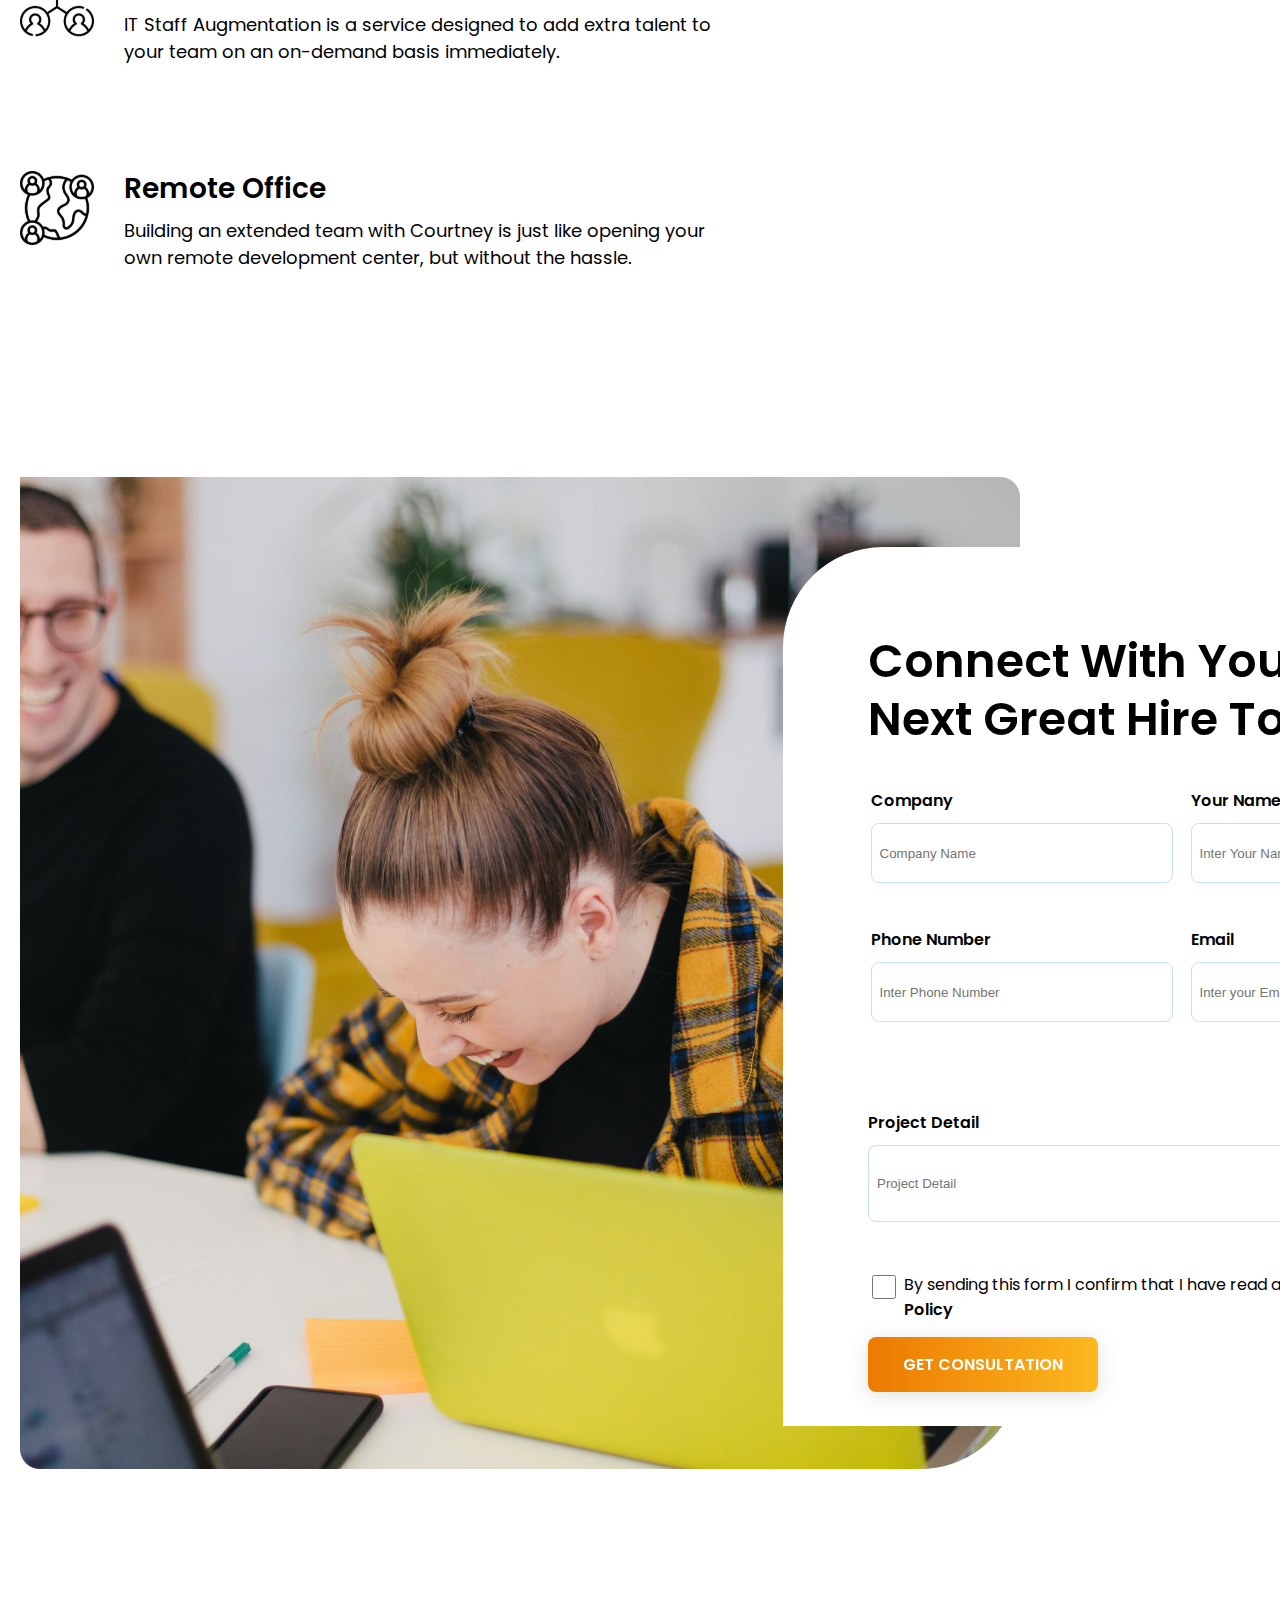
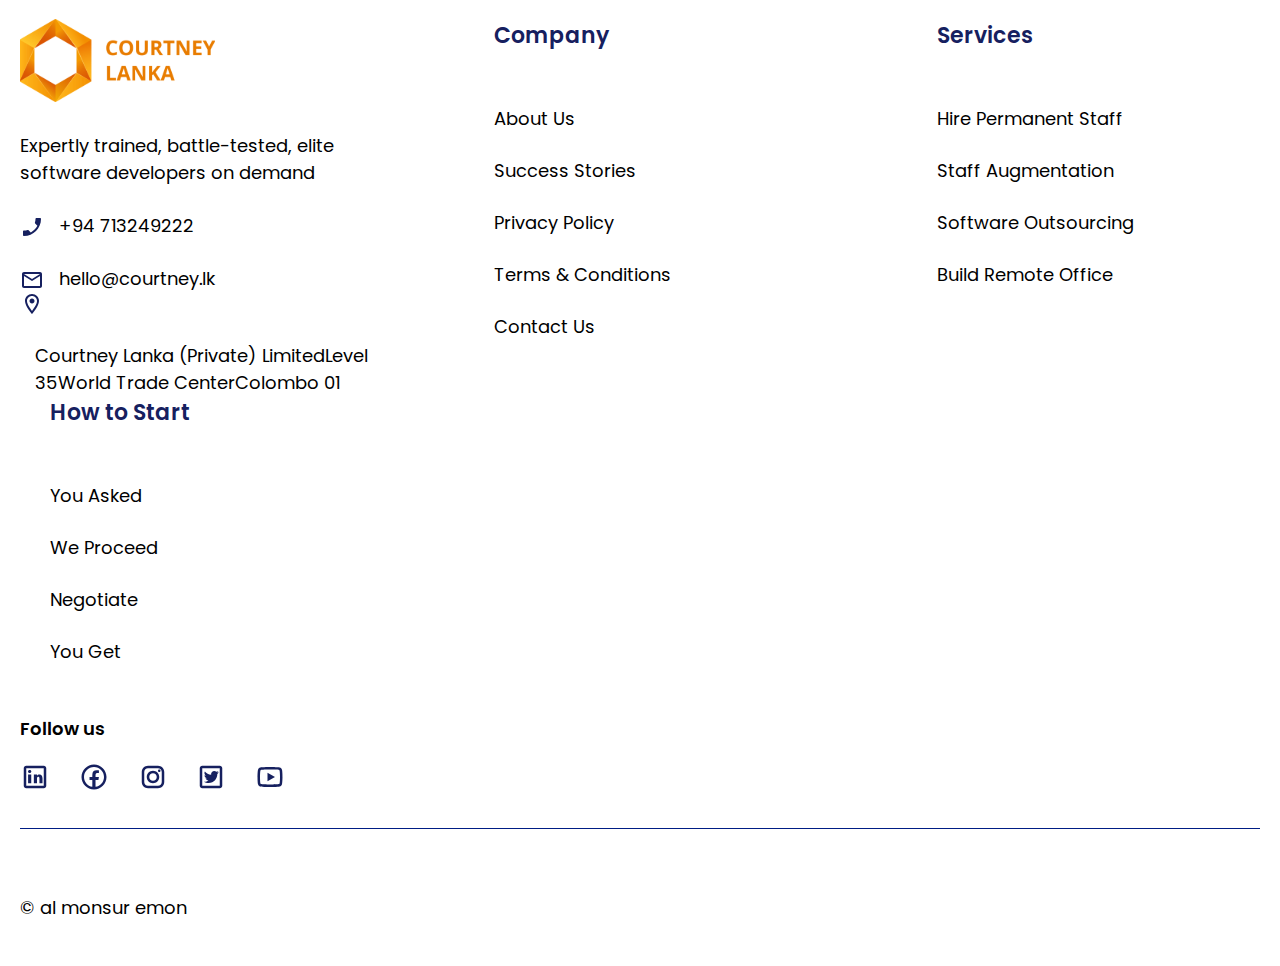
<file: our-service.html>
<!DOCTYPE html>
<html lang="en">
    <head>
        <meta charset="utf-8">
        <meta name="viewport" content="width=device-width, minimum-scale=1.0, maximum-scale=1.0, initial-scale=1.0, user-scalable=no">
        <meta name="format-detection" content="telephone=no">
        <title>Our::Service</title>
        <link rel="preconnect" href="https://fonts.googleapis.com">
        <link rel="preconnect" href="https://fonts.gstatic.com" crossorigin>
        <link href="https://fonts.googleapis.com/css2?family=Poppins:wght@400;600&display=swap" rel="stylesheet">
        <link rel="stylesheet" href="css/style.css">
    </head>
<body>
    <main class="main-wrap">
        <header class="header-wrap">
            <div class="common-wrap">
                <div class="header-inner">
                    <div class="logo-wrap">
                        <div class="main-logo">
                            <a href="index.html"><img src="img/header logo 1.png" alt=""></a>
                        </div>
                    </div>
                    <div class="nav-bar-btn-wrap">
                        <div class="main-nav">
                            <ul>
                                <li><a href="how-to-start.html">How to start</a></li>
                                <li class="our-service-active"><a href="our-service.html">Services</a></li>
                                <li><a href="technologies.html">Technologies</a></li>
                                <li><a href="careers.html">Careers</a></li>
                            </ul>
                        </div>
                        <div class="header-btn">
                            <div class="build-a-team-btn"><a href="build-a-team.html">BUILD A TEAM</a></div>
                            <div class="contact-us-btn"><a href="contact.html">Contact us</a></div>
                        </div>
                    </div>
                </div>
            </div>
        </header>
        <section class="our-service-wrap">
            <h1>Our Services</h1>
            <p>We specialize in helping you build a team of expert developers.</p>
        </section>
        <section class="higher-payment-and-remote-developers-wrap">
            <div class="common-wrap">
                <div class="higher-payment-and-remote-developers-content">
                    <h2>Hire Permanent and Remote Developers</h2>
                    <p>From full-time remote engineering teams to hourly contractors, work with remote devs as needed</p>
                </div>
                <div class="our-service-type-inner">
                    <div class="our-service-type-first-wrap">
                        <div class="Service-dedicated-teams">
                            <img src="svgs/service dedicated thumb.svg" alt="">
                        </div>
                        <div class="Service-dedicated-teams-content">
                            <h3>Dedicated Teams</h3>
                            <p>Building an extended team with Courtney is just like opening your own remote development center, but without the hassle.</p>
                        </div>
                        <div class="Service-software-outsourcing">
                            <img src="svgs/software outsourcing .svg" alt="">
                        </div>
                        <div class="Service-software-outsourcing-content">
                            <h3>Software Outsourcing</h3>
                            <p>Building an extended team with Courtney is just like opening your own remote development center, but without the hassle.</p>
                        </div>
                    </div>
                    <div class="our-service-type-second-wrap">
                        <div class="Service-staff-augmentation">
                            <img src="svgs/management 1.svg" alt="">
                        </div>
                        <div class="Service-staff-augmentation-content">
                            <h3>Staff Augmentation</h3>
                            <p>IT Staff Augmentation is a service designed to add extra talent to your team on an on-demand basis immediately.</p>
                        </div>
                        <div class="Service-remote-office">
                            <img src="svgs/service romote.svg" alt="">
                        </div>
                        <div class="Service-remote-office-content">
                            <h3>Remote Office</h3>
                            <p>Building an extended team with Courtney is just like opening your own remote development center, but without the hassle.</p>
                        </div>
                    </div>
                </div>
            </div>
        </section>
        <section class="connect-with-wrap">
            <div class="common-wrap">
                <div class="connect-with-inner">
                    <figure>
                        <img src="img/connect with thumb.jpg" alt="">
                    </figure>
                </div>
                <div class="connect-with-content">
                    <h2>Connect With Your Next Great Hire Today!</h2> 
                    <div class="connect-with-input-inner">
                        <div class="connect-with-input-details">
                            <div class="company-input">
                                <span>Company</span>
                                <input type="text" placeholder="Company Name">
                            </div>
                            <div class="company-input">
                                <span>Your Name</span>
                                <input type="text" placeholder="Inter Your Name">
                            </div>
                            <div class="company-input">
                                <span>Phone Number</span>
                                <input type="text" placeholder="Inter Phone Number">
                            </div>
                            <div class="company-input">
                                <span>Email</span>
                                <input type="text" placeholder="Inter your Email">
                            </div>
                            <div class="project-details-input">
                                <span>Project Detail</span>
                                <input type="text" placeholder="Project Detail">
                            </div>
                        </div>
                        <div class="privacy-cheak-box">
                            <input type="checkbox">
                            <p>By sending this form I confirm that I have read and accept the <strong>Privacy Policy</strong></p>
                        </div> 
                        <div class="connect-with-input-inner-btn">
                            <a href="#">GET CONSULTATION</a>
                        </div> 
                    </div>
                </div>
            </div>
        </section>
        <footer class="footer-wrap">
            <div class="common-wrap">
                <div class="footer-inner">
                    <div class="footer-logo-and-content-wrap">
                        <div class="footer-logo-wrap">
                            <div class="footer-logo">
                                <img src="svgs/footer logo svg.svg" alt="">
                            </div>
                            <p>Expertly trained, battle-tested, elite software developers on demand</p>
                            <ul>
                                <li><img src="svgs/Phone enabled.svg" alt=""><a href="#">+94 713249222</a></li>
                                <li><img src="svgs/Email.svg" alt=""><a href="#">hello@courtney.lk</a></li>
                                <li><img src="svgs/Location on.svg" alt=""><a href="#">Courtney Lanka (Private) LimitedLevel 35World Trade CenterColombo 01</a></li>
                            </ul>
                        </div>
                        <div class="Company-wrap">
                            <h4>Company</h4>
                            <ul>
                                <li><a href="#">About Us</a></li>
                                <li><a href="#">Success Stories</a></li>
                                <li><a href="#">Privacy Policy</a></li>
                                <li><a href="#">Terms & Conditions</a></li>
                                <li><a href="#">Contact Us</a></li>
                            </ul>
                        </div>
                        <div class="Company-wrap">
                            <h4>Services</h4>
                            <ul>
                                <li><a href="#">Hire Permanent Staff</a></li>
                                <li><a href="#">Staff Augmentation</a></li>
                                <li><a href="#">Software Outsourcing</a></li>                               
                                <li><a href="#">Build Remote Office</a></li>
                            </ul>
                        </div>
                        <div class="Company-wrap">
                            <h4>How to Start</h4>
                            <ul>
                                <li><a href="#">You Asked</a></li>
                                <li><a href="#">We Proceed</a></li>
                                <li><a href="#">Negotiate </a></li>
                                <li><a href="#">You Get</a></li>
                            </ul>
                        </div>
                    </div>
                    <div class="follow-us-wrap">
                        <p>Follow us</p>
                        <div class="social-media-wrap">
                            <a href="#"><img src="svgs/LinkedIn social.svg" alt=""></a>
                            <a href="#"><img src="svgs/Facebook socia.svg" alt=""></a>
                            <a href="#"><img src="svgs/Instagram socia.svg" alt=""></a>
                            <a href="#"><img src="svgs/Twitter socia.svg" alt=""></a>
                            <a href="#"><img src="svgs/YouTube socia.svg" alt=""></a>
                        </div>
                    </div>
                    <div class="footer-line">

                    </div>
                </div>
            </div>
        </footer>
        <section class="copy-right-wrap">
            <div class="common-wrap">
                <div class="copy-right">
                    <p>© al monsur emon</p>
                </div>
            </div>
        </section>
    </main>
    
</body>
</html>
</file>
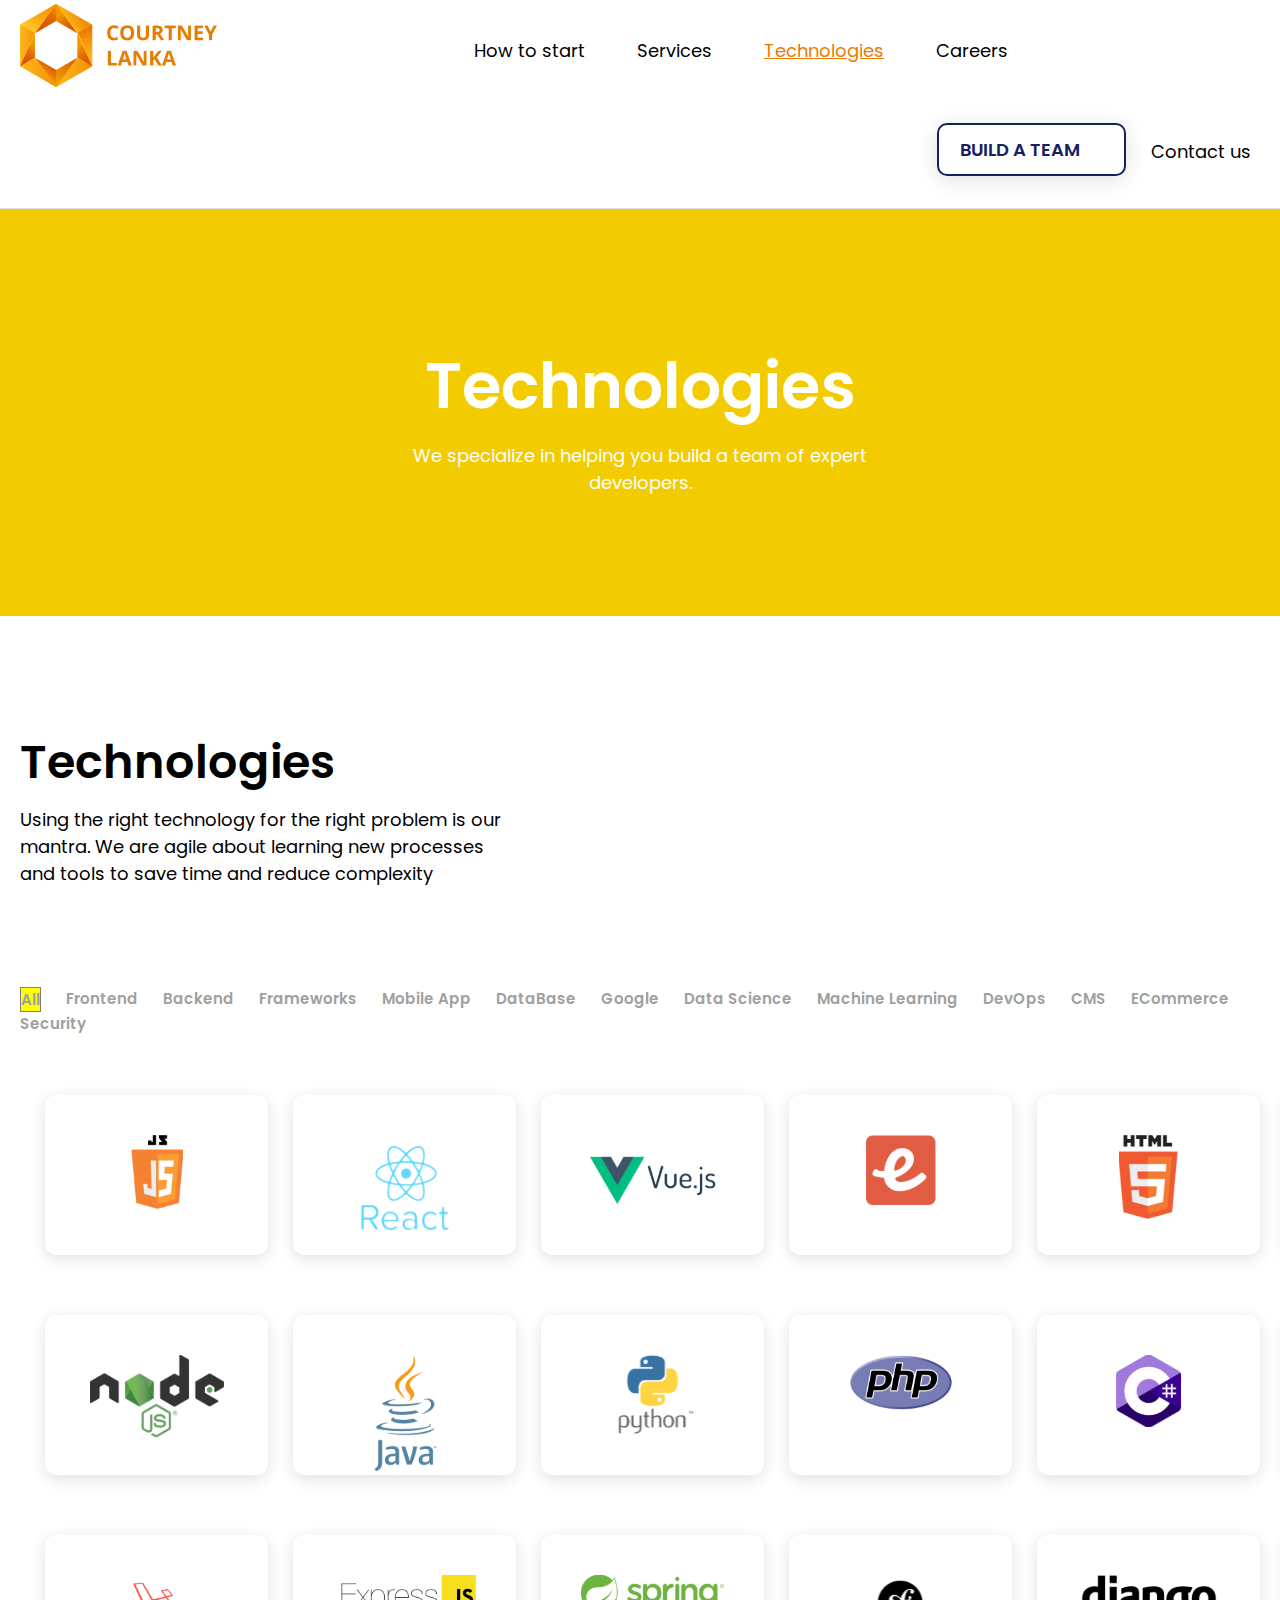
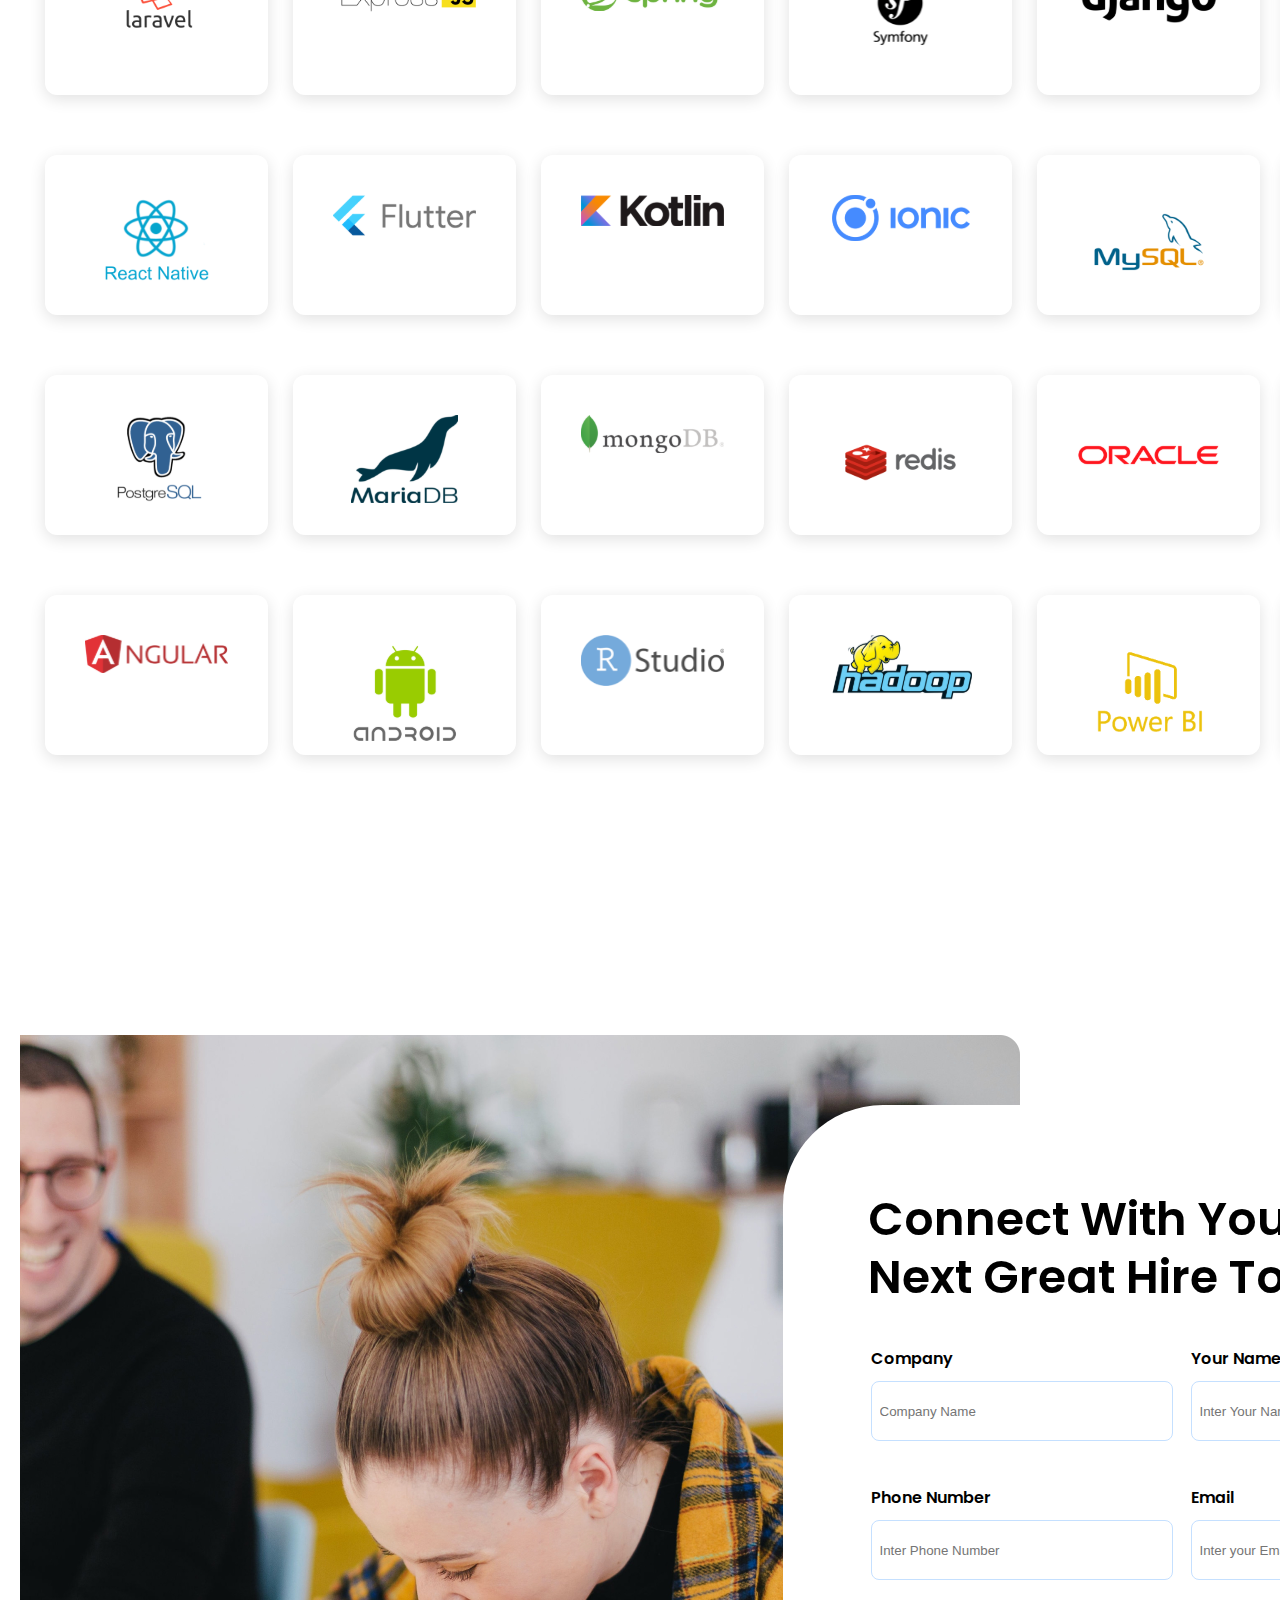
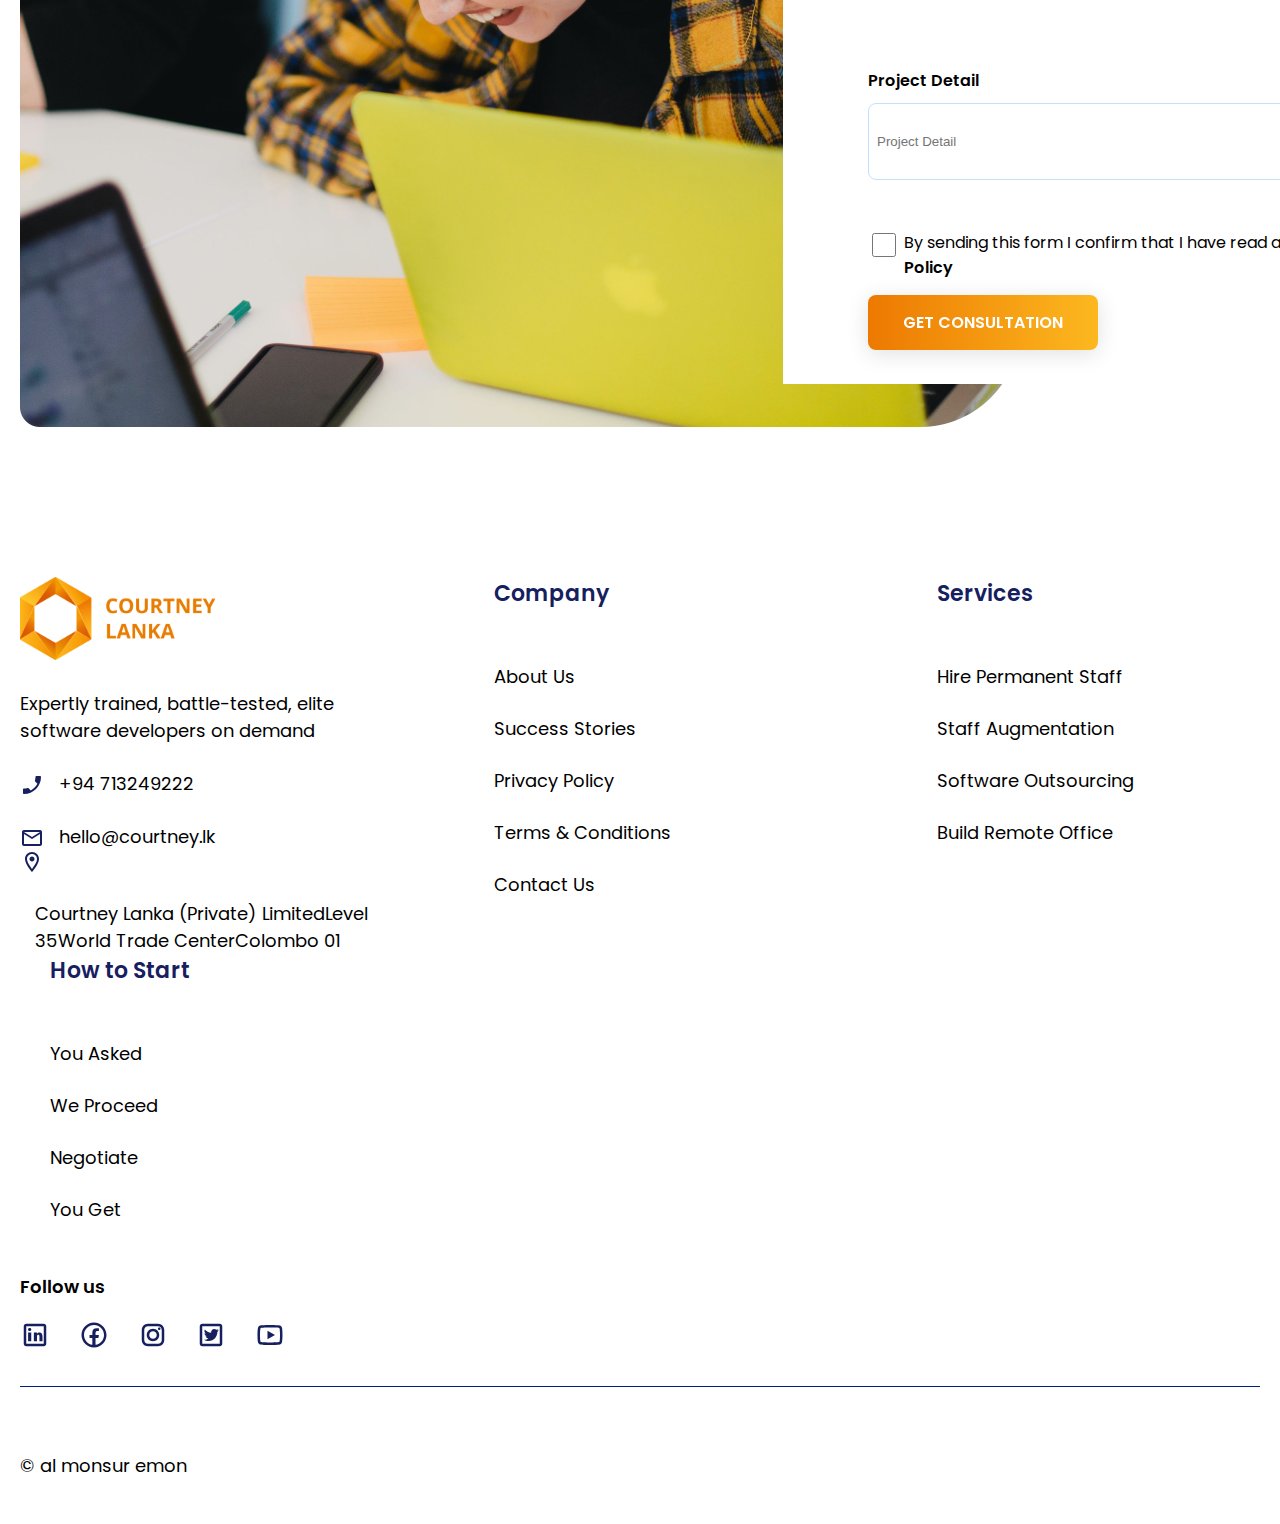
<file: technologies.html>
<!DOCTYPE html>
<html lang="en">
<head>
    <meta charset="utf-8">
    <meta name="viewport" content="width=device-width, minimum-scale=1.0, maximum-scale=1.0, initial-scale=1.0, user-scalable=no">
    <meta name="format-detection" content="telephone=no">
    <title>Technologies::</title>
    <link rel="preconnect" href="https://fonts.googleapis.com">
    <link rel="preconnect" href="https://fonts.gstatic.com" crossorigin>
    <link href="https://fonts.googleapis.com/css2?family=Poppins:wght@400;600&display=swap" rel="stylesheet">
    <link rel="stylesheet" href="css/style.css">
</head>
<body>
    <main class="main-wrap">
        <header class="header-wrap">
            <div class="common-wrap">
                <div class="header-inner">
                    <div class="logo-wrap">
                        <div class="main-logo">
                            <a href="index.html"><img src="img/header logo 1.png" alt=""></a>
                        </div>
                    </div>
                    <div class="nav-bar-btn-wrap">
                        <div class="main-nav">
                            <ul>
                                <li><a href="how-to-start.html">How to start</a></li>
                                <li><a href="our-service.html">Services</a></li>
                                <li class="technologies-active"><a href="technologies.html">Technologies</a></li>
                                <li><a href="careers.html">Careers</a></li>
                            </ul>
                        </div>
                        <div class="header-btn">
                            <div class="build-a-team-btn"><a href="build-a-team.html">BUILD A TEAM</a></div>
                            <div class="contact-us-btn"><a href="contact.html">Contact us</a></div>
                        </div>
                    </div>
                </div>
            </div>
        </header>
        <section class="technologies-wrap">
            <h1>Technologies</h1>
            <p>We specialize in helping you build a team of expert developers.</p>
        </section>
        <section class="technologies-content-wrap">
            <div class="common-wrap">
                <div class="technologie-heading-area">
                    <h2>Technologies</h2>
                    <p>Using the right technology for the right problem is our mantra. We are agile about learning new processes and tools to save time and reduce complexity</p>
                </div>
                <div class="technology-list-area">
                    <ul>
                        <li class="active"><a href="#">All</a></li>
                        <li><a href="#">Frontend</a></li>
                        <li><a href="#">Backend</a></li>
                        <li><a href="#">Frameworks</a></li>
                        <li><a href="#">Mobile App</a></li>
                        <li><a href="#">DataBase</a></li>
                        <li><a href="#">Google</a></li>
                        <li><a href="#">Data Science</a></li>
                        <li><a href="#">Machine Learning</a></li>
                        <li><a href="#">DevOps</a></li>
                        <li><a href="#">CMS</a></li>
                        <li><a href="#">ECommerce</a></li>
                        <li><a href="#">Security</a></li>
                    </ul>
                </div>
            </div>
        </section>
        <section class="technology-icon-logo">
            <div class="common-wrap">
                <div class="technology-thumb-area">
                    <div class="technology-thumb-line">
                        <div class="technology-thumb-js-wrap">
                            <img src="svgs/js 1.svg" alt="">
                        </div>
                        <div class="technology-thumb-js-wrap">
                            <img src="svgs/react_logo 1.svg" alt="">
                        </div>
                        <div class="technology-thumb-js-wrap">
                            <img src="svgs/logo-vuejs-min 1.svg" alt="">
                        </div>
                        <div class="technology-thumb-js-wrap">
                            <img src="svgs/e-icon 1.svg" alt="">
                        </div>
                        <div class="technology-thumb-js-wrap">
                            <img src="svgs/html 1.svg" alt="">
                        </div>
                        <div class="technology-thumb-js-wrap">
                            <img src="svgs/css 1.svg" alt="">
                    </div>
                    <div class="technology-thumb-line">
                        <div class="technology-thumb-js-wrap">
                            <img src="svgs/Node.js_logo 1.svg" alt="">
                        </div>
                        <div class="technology-thumb-js-wrap">
                            <img src="svgs/Java_programming_language_logo 1.svg" alt="">
                        </div>
                        <div class="technology-thumb-js-wrap">
                            <img src="svgs/Python-Symbol.svg" alt="">
                        </div>
                        <div class="technology-thumb-js-wrap">
                            <img src="svgs/PHP-logo.svg" alt="">
                        </div>
                        <div class="technology-thumb-js-wrap">
                            <img src="svgs/c-logo seeklogo 1.svg" alt="">
                        </div>
                        <div class="technology-thumb-js-wrap">
                            <img src="svgs/C++_Logo 1.svg" alt="">
                    </div>
                    <div class="technology-thumb-line">
                        <div class="technology-thumb-js-wrap">
                            <img src="svgs/laravel-logo 1.svg" alt="">
                        </div>
                        <div class="technology-thumb-js-wrap">
                            <img src="svgs/express js 1.svg" alt="">
                        </div>
                        <div class="technology-thumb-js-wrap">
                            <img src="svgs/spring 1.svg" alt="">
                        </div>
                        <div class="technology-thumb-js-wrap">
                            <img src="svgs/symfony-logo-png-2 1.svg" alt="">
                        </div>
                        <div class="technology-thumb-js-wrap">
                            <img src="svgs/Django_logo 1.svg" alt="">
                        </div>
                        <div class="technology-thumb-js-wrap">
                            <img src="svgs/iOS-Logo 1.svg" alt="">
                    </div>
                    <div class="technology-thumb-line">
                        <div class="technology-thumb-js-wrap">
                            <img src="svgs/react-native 1.svg" alt="">
                        </div>
                        <div class="technology-thumb-js-wrap">
                            <img src="svgs/flutter-logo 1.svg" alt="">
                        </div>
                        <div class="technology-thumb-js-wrap">
                            <img src="svgs/Kotlin_logo 1.svg" alt="">
                        </div>
                        <div class="technology-thumb-js-wrap">
                            <img src="svgs/1280px-Ionic_Logo 1.svg" alt="">
                        </div>
                        <div class="technology-thumb-js-wrap">
                            <img src="svgs/MySQL-Logo 1.svg" alt="">
                        </div>
                        <div class="technology-thumb-js-wrap">
                            <img src="svgs/microsoft-sql-server 1.svg" alt="">
                    </div>
                    <div class="technology-thumb-line">
                        <div class="technology-thumb-js-wrap">
                            <img src="svgs/postgresql-icon-12 1.svg" alt="">
                        </div>
                        <div class="technology-thumb-js-wrap">
                            <img src="svgs/mariadb-logo 1.svg" alt="">
                        </div>
                        <div class="technology-thumb-js-wrap">
                            <img src="svgs/mongodb_logo 1.svg" alt="">
                        </div>
                        <div class="technology-thumb-js-wrap">
                            <img src="svgs/Redis-Logo 1.svg" alt="">
                        </div>
                        <div class="technology-thumb-js-wrap">
                            <img src="svgs/Oracle-Logo 1.svg" alt="">
                        </div>
                        <div class="technology-thumb-js-wrap">
                            <img src="svgs/Go_Logo_Blue 1.svg" alt="">
                    </div>
                    <div class="technology-thumb-line">
                        <div class="technology-thumb-js-wrap">
                            <img src="svgs/angular-logo-icon-png-svg 2.svg" alt="">
                        </div>
                        <div class="technology-thumb-js-wrap">
                            <img src="svgs/android_logo_PNG3 1.svg" alt="">
                        </div>
                        <div class="technology-thumb-js-wrap">
                            <img src="svgs/rstudio 1.svg" alt="">
                        </div>
                        <div class="technology-thumb-js-wrap">
                            <img src="svgs/hadoop 1.svg" alt="">
                        </div>
                        <div class="technology-thumb-js-wrap">
                            <img src="svgs/power bl.svg" alt="">
                        </div>
                        <div class="technology-thumb-js-wrap">
                            <img src="svgs/OpenCV_logo_black_ 1.svg" alt="">
                    </div>
                </div>
            </div>
        </section>
        <section class="connect-with-wrap">
            <div class="common-wrap">
                <div class="connect-with-inner">
                    <figure>
                        <img src="img/connect with thumb.jpg" alt="">
                    </figure>
                </div>
                <div class="connect-with-content">
                    <h2>Connect With Your Next Great Hire Today!</h2> 
                    <div class="connect-with-input-inner">
                        <div class="connect-with-input-details">
                            <div class="company-input">
                                <span>Company</span>
                                <input type="text" placeholder="Company Name">
                            </div>
                            <div class="company-input">
                                <span>Your Name</span>
                                <input type="text" placeholder="Inter Your Name">
                            </div>
                            <div class="company-input">
                                <span>Phone Number</span>
                                <input type="text" placeholder="Inter Phone Number">
                            </div>
                            <div class="company-input">
                                <span>Email</span>
                                <input type="text" placeholder="Inter your Email">
                            </div>
                            <div class="project-details-input">
                                <span>Project Detail</span>
                                <input type="text" placeholder="Project Detail">
                            </div>
                        </div>
                        <div class="privacy-cheak-box">
                            <input type="checkbox">
                            <p>By sending this form I confirm that I have read and accept the <strong>Privacy Policy</strong></p>
                        </div> 
                        <div class="connect-with-input-inner-btn">
                            <a href="#">GET CONSULTATION</a>
                        </div> 
                    </div>
                </div>
            </div>
        </section>
        <footer class="footer-wrap">
            <div class="common-wrap">
                <div class="footer-inner">
                    <div class="footer-logo-and-content-wrap">
                        <div class="footer-logo-wrap">
                            <div class="footer-logo">
                                <img src="svgs/footer logo svg.svg" alt="">
                            </div>
                            <p>Expertly trained, battle-tested, elite software developers on demand</p>
                            <ul>
                                <li><img src="svgs/Phone enabled.svg" alt=""><a href="#">+94 713249222</a></li>
                                <li><img src="svgs/Email.svg" alt=""><a href="#">hello@courtney.lk</a></li>
                                <li><img src="svgs/Location on.svg" alt=""><a href="#">Courtney Lanka (Private) LimitedLevel 35World Trade CenterColombo 01</a></li>
                            </ul>
                        </div>
                        <div class="Company-wrap">
                            <h4>Company</h4>
                            <ul>
                                <li><a href="#">About Us</a></li>
                                <li><a href="#">Success Stories</a></li>
                                <li><a href="#">Privacy Policy</a></li>
                                <li><a href="#">Terms & Conditions</a></li>
                                <li><a href="#">Contact Us</a></li>
                            </ul>
                        </div>
                        <div class="Company-wrap">
                            <h4>Services</h4>
                            <ul>
                                <li><a href="#">Hire Permanent Staff</a></li>
                                <li><a href="#">Staff Augmentation</a></li>
                                <li><a href="#">Software Outsourcing</a></li>                               
                                <li><a href="#">Build Remote Office</a></li>
                            </ul>
                        </div>
                        <div class="Company-wrap">
                            <h4>How to Start</h4>
                            <ul>
                                <li><a href="#">You Asked</a></li>
                                <li><a href="#">We Proceed</a></li>
                                <li><a href="#">Negotiate </a></li>
                                <li><a href="#">You Get</a></li>
                            </ul>
                        </div>
                    </div>
                    <div class="follow-us-wrap">
                        <p>Follow us</p>
                        <div class="social-media-wrap">
                            <a href="#"><img src="svgs/LinkedIn social.svg" alt=""></a>
                            <a href="#"><img src="svgs/Facebook socia.svg" alt=""></a>
                            <a href="#"><img src="svgs/Instagram socia.svg" alt=""></a>
                            <a href="#"><img src="svgs/Twitter socia.svg" alt=""></a>
                            <a href="#"><img src="svgs/YouTube socia.svg" alt=""></a>
                        </div>
                    </div>
                    <div class="footer-line">

                    </div>
                </div>
            </div>
        </footer>
        <section class="copy-right-wrap">
            <div class="common-wrap">
                <div class="copy-right">
                    <p>© al monsur emon</p>
                </div>
            </div>
        </section>
    </main>
</body>
</html>
</file>
<file: css/style.css>
/*--Resets --*/
html, body, div, span, object, iframe, h1, h2, h3, h4, h5, h6, p, blockquote, pre, a, abbr, address, 
cite, code, del, dfn, em, img, ins, kbd, q, samp, small, strong, sub, sup, var, b, i, hr, dl, dt, dd, ol, ul, li, fieldset, form, label, legend, table, caption, tbody, tfoot, thead, tr, th, td, article, aside, canvas, details, figure, figcaption, hgroup, menu, footer, header, nav, section, summary, time, mark, audio, video {margin: 0; padding: 0; border: 0; }
ul{list-style: none;}
article, aside, canvas, figure, figure img, figcaption, hgroup, footer, header, nav, section, audio, video{display: block;}
blockquote, q{quotes: none;}
blockquote:before, blockquote:after,
q:before, q:after{content: ''; content: none;}
table{border-collapse: collapse; border-spacing: 0;}
b, strong{font-weight: bold;}
input[type="checkbox"], [type="radio"]{box-sizing: border-box; padding: 0;}
input[type="search"]{-webkit-appearance: textfield; outline-offset: -2px;}
input[type="search"]::-webkit-search-decoration{-webkit-appearance: none;}
::-webkit-file-upload-button{-webkit-appearance: button; font: inherit;}

.clear:after{content:".";display:block;clear:both;visibility:hidden;line-height:0;height:0}
a img{border:0; width: auto; height: auto; max-width: 100%; vertical-align: bottom; border-style: none;}
a,input,select,textarea{outline:none;}
img{width: auto; height: auto; max-width: 100%; vertical-align: bottom; border-style: none;}

/* Selection colours (easy to forget) */
img::selection{background: transparent;}
img::-moz-selection{background: transparent;}
a{text-decoration: none; display: inline-block;}

input[type='number']{-moz-appearance:textfield;}
input::-webkit-outer-spin-button,
input::-webkit-inner-spin-button{-webkit-appearance: none;}
input::-moz-focus-inner{border:0; padding: 0; }
input:invalid,
input:required{box-shadow: none;}
input[type="search"]::-webkit-search-decoration,
input[type="search"]::-webkit-search-cancel-button,
input[type="search"]::-webkit-search-results-button,
input[type="search"]::-webkit-search-results-decoration{display: none;}
input:required { box-shadow:none; }
input::-moz-focus-inner{box-shadow:0 0 0px transparent;}
input[type="text"],input[type="email"],input[type="tel"],input[type="search"],input[type="number"],input[type="submit"],input[type="password"],select,textarea{-webkit-appearance:none;-moz-appearance:none;appearance:none;}


a img{border:0; width: auto; height: auto; max-width: 100%; vertical-align: bottom; border-style: none; -webkit-perspective: 0; perspective: 0; -webkit-backface-visibility: hidden; -webkit-transform: translate3d(0,0,0); visibility: visible; backface-visibility: hidden;}
img{width: auto; height: auto; max-width: 100%; vertical-align: bottom; border-style: none; -webkit-perspective: 0; perspective: 0; -webkit-backface-visibility: hidden; -webkit-transform: translate3d(0,0,0); visibility: visible; backface-visibility: hidden;}

/* =============================================

Default Layout
Font property css
font:font-style font-variant font-weight font-size/line-height font-family|caption|icon|menu|message-box|small-caption|status-bar|initial|inherit;
*/
*{-webkit-box-sizing: border-box;-moz-box-sizing:border-box; box-sizing: border-box;}
html {height: 100%;max-height: 100%;min-height: 100%; overflow: hidden;overflow-y: scroll;}
body{background: var(--white); -webkit-text-size-adjust: 100%; -moz-text-size-adjust:100%; -moz-osx-font-smoothing:grayscale;-webkit-font-smoothing:antialiased; font-size: 15px; line-height: normal; font-family: var(--noto-sans); font-weight: normal;}


/* color code name */

:root{
	--white: #ffffff;
	--black: #000000;
    --Pure-Midnight:#16205F;
    --There-Is-Light:#001D84;
    --Zhēn-Zhū-Bái-Pearl:#F8F8F8;
    --Doctor:#F9F9F9;
    --Jupiter:#E1E1E1;

    --Poppins:'Poppins', sans-serif;

}

/* color code name */


/* Global style */
h1, h2, h3, h4, h5, h6{}
dfn, address, em{font-style: normal;}
label, input[type="submit"]{cursor: pointer;}
button:focus{outline: none;}
.btn{-webkit-transition: all .4s ease-in-out; -moz-transition: all .4s ease-in-out; transition: all .4s ease-in-out; text-align: center; font-size: 16px; line-height: 16px; color: var(--white); font-family: var(--TWKLausanne550); padding: 11px 20px 9px; background-color: var(--heavy-metal); border-radius: 40px; border: 1px solid var(--heavy-metal); min-width: 198px;}
.btn:hover{background-color: transparent; color: var(--heavy-metal);} 
.btn-underline{font-size: 14px; line-height: 16px; text-decoration: underline; text-underline-offset: 3px; transition: .3s ease-in-out; color: var(--delta); font-family: var(--TWKLausanne550);}
.btn-underline:hover{text-decoration: none;}
.mobi{display: none;}
.desk{display: block;}
.common-wrap{max-width: 1554px; margin: 0 auto; clear: both; padding: 0 20px;}
.centerY { position: absolute; left: 0; right: 0; text-align: center; top: 50%; width: 100%; -webkit-transform: translateY(-50%); -moz-transform: translateY(-50%); transform: translateY(-50%); color: #ffffff; }

/* Flex style */
.flex-box{display: -webkit-flex; display: -webkit-box; display: -moz-box; display: -ms-flexbox; display: flex; -webkit-flex-flow: row wrap; flex-flow: row wrap; -webkit-box-pack: justify; -moz-box-pack: justify; -ms-flex-pack: justify; -webkit-justify-content: space-between; justify-content: space-between;}
.flex-horizontal-align{-webkit-box-pack: center; -moz-box-pack: center; -ms-flex-pack: center; -webkit-justify-content: center; justify-content: center;}
.flex-vertical-align{-webkit-box-align: center; align-items: center;}
.flex-bottom-align{-webkit-box-align: flex-end; align-items: flex-end;}
.flex-content-align{-webkit-align-content: center; -moz-align-content: center; align-content: center;}
.order-1{-webkit-order: 1; -moz-order: 1; -ms-order: 1; order: 1;}
.order-2{-webkit-order: 2; -moz-order: 2; -ms-order: 2; order: 2;}
.flex{display: -webkit-flex; display: -moz-flex; display: -ms-flex; display: -o-flex; display: flex; flex-flow: row wrap;}
/* End Flex style */

section, footer, header{float: left; width: 100%; position: relative;}
body,html{height: 100%;}
.main-wrap{min-height: 100%; position: relative; overflow-x: hidden;}


/* Start dektop css */

/* main page end */
/* header section begin */
.header-wrap{float: left; width: 100%; background-color: var(--white); padding: 4px 0px 6px 0px; border-bottom: 1px solid var(--Jupiter);}
.header-inner{float: left; width: 100%;}
.logo-wrap{float: left; width: 197px;}
.main-logo{float: left; width: 100%;}
.main-logo img{float: left; width: 100%;}
.nav-bar-btn-wrap{width: calc(100% - 197px); padding-left: 20px; display: flex; flex-flow: row wrap; justify-content: flex-end;}
.main-nav{float: left; padding:33px 0; margin-right: 152px;}
.main-nav ul{display: flex; flex-flow: row wrap; justify-content: center;  margin-right: 100px;}
.main-nav ul li{margin-left: 52px;}
.main-nav ul li a{font-family: var(--Poppins);color: var(--black); font-size: 18px;font-style: normal;font-weight: 400;line-height: normal;}
.header-btn{display: flex; flex-flow: row wrap; justify-content: space-between; padding: 26px 0;}
.hero-btn a{text-align: center;  font-family: var(--Poppins);color: var(--white); font-size: 16px;font-style: normal;font-weight: 600;line-height: normal;}
.build-a-team-btn{width: 189px; padding:11px 21px; border-radius: 10px; border: 2px solid var(--dark, #16205F);box-shadow: 0px 4px 22px 0px rgba(0, 0, 0, 0.12);}
.build-a-team-btn a{text-align: center;font-family: var(--Poppins);color: var(--Pure-Midnight); font-size: 18px;font-style: normal;font-weight: 600;line-height: normal;}
.contact-us-btn{width: 109px; margin:15px 0px 0px 25px;}
.contact-us-btn a{font-family: var(--Poppins); color: var(--black); font-size: 18px;font-style: normal;font-weight: 400; line-height: normal;}
.contact-us-btn a:hover{color: #ED7901; text-decoration: underline;}

/* header section end */

/* hero section begin */
.hero-wrap{float: left; width: 100%; padding: 37px 0px 191px 0px; background-color: var(--white);}
.hero-inner{width: 100%;}
.hero-inner figure{float: right; max-width: 999px; position: relative;}
.hero-content{float: left; max-width: 730px; top: 108px; background-color: var(--white); border-radius: 0px 100px 0px 0px; position: absolute; z-index: 1;}
.hero-content h1{font-family: var(--Poppins); margin-top: 50px; color: var(--black); font-size: 64px;font-style: normal;font-weight: 600;line-height: 78px;}
.hero-content p{max-width: 615px; margin-top: 30px; font-family: var(--Poppins); color: var(--black); font-size: 24px;  font-style: normal;font-weight: 400; line-height: normal;}
.hero-btn{width: 150px; margin-top: 70px; margin-bottom: 50px; padding: 15px 23px; border-radius: 8px; background: var(--yellow, linear-gradient(90deg, #F90 0%, #F2CB00 100%));box-shadow: 0px 4px 22px 0px rgba(0, 0, 0, 0.12);}
/* hero section end */

/* solution section begin */
.solution-wrap{float: left; width: 100%; padding: 0px 0 108px 0; background-color: var(--white);}
.solution-inner{width: 100%; display: flex; flex-flow: row wrap; justify-content: space-between;}
.architect-your-solutions-wrap{max-width: 470px;}
.architect-your-solutions-wrap img{float: left; width: 80px;}
.architect-your-solutions-wrap h4{float: left; width: 357px; margin-left: 30px; font-family: var(--Poppins);  font-size: 28px;font-style: normal;font-weight: 600;line-height: 36px; color: var(--black);}
.architect-your-solutions-wrap p{float: left; width: 357px; margin-left: 30px; margin-top: 10px; font-family: Poppins;font-size: 18px;  font-style: normal;font-weight: 400;line-height: normal;color: var(--black); }
.engineer-your-solutions-wrap{max-width: 461px}
.engineer-your-solutions-wrap img{float: left; width: 80px;}
.engineer-your-solutions-wrap h4{float: left; width: 281px; margin-left: 30px; font-family: var(--Poppins);  font-size: 28px;font-style: normal;font-weight: 600;line-height: 36px; color: var(--black);}
.engineer-your-solutions-wrap p{float: left; width: 344px; margin-left: 30px; margin-top: 10px; font-family: Poppins;font-size: 18px;  font-style: normal;font-weight: 400;line-height: normal;color: var(--black) }
.reengineer-your-business-wrap{max-width: 470px;}
.reengineer-your-business-wrap img{float: left; width: 80px;}
.reengineer-your-business-wrap h4{float: left; width: 352px; margin-left: 30px; font-family: var(--Poppins);  font-size: 28px;font-style: normal;font-weight: 600;line-height: 36px; color: var(--black);}
.reengineer-your-business-wrap p{float: left; width: 344px; margin-left: 30px; margin-top: 10px; font-family: Poppins;font-size: 18px;  font-style: normal;font-weight: 400;line-height: normal;color: var(--black) }
/* solution section end */

/* how to start section begin */
.how-to-start-wrap{float: left; width: 100%; padding: 105px 0 104px 0; background: var(--yellow, linear-gradient(90deg, #F90 0%, #F2CB00 100%));
box-shadow: 0px 4px 16px 0px rgba(0, 0, 0, 0.06);}
.how-to-start-content{width: 100%;}
.how-to-start-content h5{ text-align: center; font-family: var(--Poppins);font-size: 22px;font-style: normal;font-weight: 600;line-height: normal; 
color: var(--white);}
.how-to-start-content h2{text-align: center; margin-top: 22px; font-family: var(--Poppins);font-size: 46px;font-style: normal;font-weight: 600; line-height: 58px; color: var(--black);}
.how-to-start-content p{width: 453px; margin: 0 auto; text-align: center; margin-top: 15px; font-family:var(--Poppins);font-size: 18px;font-style: normal;font-weight: 400;line-height: normal; color: var(--black);}
.how-to-start-thumb-area{display: flex; flex-flow: row wrap; justify-content: space-between; margin-top: 50px;}
.you-ask-wrap{max-width: 230px;}
.you-ask-wrap img{float: left; width: 138px;}
.you-ask-text-area{float: left; width: 260px;}
.you-ask-text-area h2{width: 57px; float: left; font-family: var(--Poppins); color: var(--black); font-size: 46px;font-style: normal;font-weight: 600;line-height: 58px; }
.you-ask-text-area h3{ width: 179px; margin-top: 15px; color: #16205F;font-family: var(--Poppins);font-size: 28px;font-style: normal;font-weight: 600;line-height: 36px;}
.we-proceed-wrap{max-width: 260px;}
.we-proceed-wrap img{float: left; width: 138px;}
.we-proceed-text-area{float: left; width: 260px;}
.we-proceed-text-area h2{width: 70px; float: left; font-family: var(--Poppins); color: var(--black); font-size: 46px;font-style: normal;font-weight: 600;line-height: 58px;}
.we-proceed-text-area h3{ margin-top: 15px; color: #16205F;font-family: var(--Poppins);font-size: 28px;font-style: normal;font-weight: 600;line-height: 36px;}
.negotiate-wrap{max-width: 260px;}
.negotiate-wrap img{float: left; width: 138px;}
.negotiate-text-area{float: left; width: 260px;}
.negotiate-text-area h2{width: 79px; float: left; font-family: var(--Poppins); color: var(--black); font-size: 46px;font-style: normal;font-weight: 600;line-height: 58px;}
.negotiate-text-area h3{ margin-top: 15px; color: #16205F;font-family: var(--Poppins);font-size: 28px;font-style: normal;font-weight: 600;line-height: 36px;}
.we-get-wrap{max-width: 230px;}
.we-get-wrap img{float: left; width: 121px;}
.we-get-text-area{float: left; width: 260px;}
.we-get-text-area h2{width: 75px; float: left; font-family: var(--Poppins); color: var(--black); font-size: 46px;font-style: normal;font-weight: 600;line-height: 58px;}
.we-get-text-area h3{ margin-top: 15px; color: #16205F;font-family: var(--Poppins);font-size: 28px;font-style: normal;font-weight: 600;line-height: 36px;}
/* how to start section end */

/* expartise section begin */
.expertise-wrap{float: left; width: 100%; padding: 104px 0 165px 0; background-color: var(--white);}
.expertise-content{float: left; width: 100%;}
.expertise-content h4{width: 332px; font-family: var(--Poppins); color: var(--black); font-size: 22px;font-style: normal;font-weight: 600;line-height: normal;}
.expertise-content h2{ width: 741px;margin-top: 20px; font-family: var(--Poppins); color: var(--black); font-size: 46px;font-style: normal;font-weight: 600;line-height: 58px;}
.expertise-content p{width: 486px; margin-top: 20px; font-family: var(--Poppins);  color: var(--black);font-size: 18px;font-style: normal;font-weight: 400;line-height: normal;}
.expertise-thumb-inner{width: 100%; padding-top: 75px; display: flex; flex-flow: row wrap; justify-content: space-between;}
.dedicated-teams-wrap{max-width: 357px;}
.dedicated-teams-wrap img{float: left; width: 75px;}
.dedicated-teams-text-area{float: left; width: 357px;}
.dedicated-teams-text-area h3{font-family: var(--Poppins);color: var(--black); font-size: 28px;font-style: normal;font-weight: 600;line-height: 36px; margin-top: 30px;}
.dedicated-teams-text-area p{font-family: var(--Poppins);color: var(--black); font-size: 18px;font-style: normal;font-weight: 400;line-height: normal;}
.staff-augmentation-wrap{max-width: 359px;}
.staff-augmentation-wrap img{float: left; width: 75px;}
.staff-augmentation-text-area{float: left; width: 359px;}
.staff-augmentation-text-area h3{font-family: var(--Poppins);color: var(--black); font-size: 28px;font-style: normal;font-weight: 600;line-height: 36px; margin-top: 30px;}
.staff-augmentation-text-area p{font-family: var(--Poppins);color: var(--black); font-size: 18px;font-style: normal;font-weight: 400;line-height: normal;}
.software-outsourcing-wrap{max-width: 357px;}
.software-outsourcing-wrap img{float: left; width: 75px;}
.software-outsourcing-text-area{float: left; width: 357px;}
.software-outsourcing-text-area h3{font-family: var(--Poppins); color: var(--black); font-size: 28px;font-style: normal;font-weight: 600;line-height: 36px; margin-top: 30px;}
.software-outsourcing-text-area p{font-family: var(--Poppins); color: var(--black);  font-size: 18px;font-style: normal;font-weight: 400;line-height: normal;}
.remote-office-wrap{max-width: 357px;}
.remote-office-wrap img{float: left; width: 75px;}
.remote-office-text-area{float: left; width: 357px;}
.remote-office-text-area h3{font-family: var(--Poppins); color: var(--black); font-size: 28px;font-style: normal;font-weight: 600;line-height: 36px; margin-top: 30px;}
.remote-office-text-area p{font-family: var(--Poppins); color: var(--black);  font-size: 18px;font-style: normal;font-weight: 400;line-height: normal;}
/* expartise section end */

/* specialized section begin */
.specialized-wrap{float: left; width: 100%; padding: 90px 0 110px 0; background-color: var(--Doctor);}
.specialized-content{float: left; width: 100%;}
.specialized-content h4{font-family: var(--Poppins); color: var(--There-Is-Light);  font-size: 22px;font-style: normal;font-weight: 600;line-height: normal;}
.specialized-content h2{max-width: 485px; font-family: var(--Poppins); color: var(--There-Is-Light);  font-size: 46px;font-style: normal;font-weight: 600;line-height: 58px;}
.specialized-inner{width: 100%;display: flex; flex-flow: row wrap; justify-content: space-between; padding-top: 100px;}
.fronted-engineers-wrap{float: left; width: 100%;  margin-bottom: 44px; max-width: 357px; border-radius: 12px; background: #FFF; box-shadow: 0px 4px 16px 0px rgba(0, 0, 0, 0.06); }
.fronted-thumb{float: left; max-width: 36px; min-height: 93px;}
.fronted-thumb img{float: left; width: 100%;}
.fronted-logo{float: left; width: 52px; padding-top: 22px; }
.fronted-logo img{float: left; width: 100%;}
.fronted-engineers-wrap p{float: right; width: 229px; margin-top: 33px; font-family: var(--Poppins); color: var(--Pure-Midnight); font-size: 18px;font-style: normal;font-weight: 600;line-height: normal;}
/* specialized section end */

/* specialized technologies section begin */
.specialized-technologies-wrap{float: left; width: 100%; padding: 120px 0 175px 0; background-color: var(--white);}
.specialized-technologies-content{float: left; width: 100%;}
.specialized-technologies-content h4{text-align: center; font-family: var(--Poppins);font-size: 22px;font-style: normal;font-weight: 600;  line-height: normal; color: var(--black);}
.specialized-technologies-content h2{text-align: center; font-family: Poppins; font-size: 46px;font-style: normal;font-weight: 600; line-height: 58px; color: var(--black); margin-top: 25px;}
.specialized-technologies-thumb-inner{width: 100%;}
.specialized-technologies-thumb{width: 100%; padding-top: 85px; display: flex; flex-flow: row wrap; justify-content: space-between;}
/* specialized technologies section end */

/* amazing client section begin */
.amazing-client-wrap{float: left; width: 100%; padding: 70px 0 85px 0; background-color: #C4C4C4;}
.amazing-client-content{float: left; width: 100%;}
.amazing-client-content h4{text-align: center; font-family: var(--Poppins);font-size: 22px;font-style: normal;font-weight: 600;  line-height: normal; color: var(--black);}
.amazing-client-content h2{text-align: center; font-family: Poppins; font-size: 46px;font-style: normal;font-weight: 600; line-height: 58px; color: var(--black); margin-top: 25px;}
.amazing-client-thumb-inner{width: 100%;}
.amazing-client-thumb{width: 100%;  padding-top: 102px; display: flex; flex-flow: row wrap; justify-content: space-between;}
/* amazing client section end */

/* connect with section begin */
.connect-with-wrap{float: left; width: 100%; padding: 100px 0 90px 0; background-color: var(--white);}
.connect-with-inner{width: 100%;}
.connect-with-inner figure{float: left; max-width: 1000px; position: relative;}
.connect-with-content{left: 783px; max-width: 730px; width: 100%; height: 879px; background-color: var(--white); padding: 85px 0px 85px 85px; border-radius: 100px 0px 0px 0px; top: 170px; position: absolute; z-index: 1;}
.connect-with-content h2{max-width: 528px; font-family: var(--Poppins);color: var(--black); font-size: 46px;font-style: normal;font-weight: 600;line-height: 58px;}
.connect-with-input-inner{float: left; width: 100%; padding-top: 40px;}
.connect-with-input-details{display: flex; flex-flow: row wrap; justify-content: center; width: 100%;}
.company-input{float: left;  padding-bottom: 44px; max-width: 320px;}
.company-input span{ float: left; padding-bottom: 10px; width: 283px; font-family: Poppins;font-size: 16px;font-style: normal;font-weight: 600;line-height: normal;}
.company-input input{display: flex;width: 302px;height: 60px;padding: 10px 0px 10px 8px;flex-direction: column;justify-content: center;
align-items: flex-start;gap: 10px;flex-shrink: 0; border-radius: 8px;border: 1px solid #C5E0FF;background: var(--white-default, #FFF);}
.project-details-input{float: left; width: 100%; padding-top: 44px;}
.project-details-input span{float: left; padding-bottom: 10px; width: 283px; font-family: Poppins;font-size: 16px;font-style: normal;font-weight: 600;line-height: normal;}
.project-details-input input{width: 636px; height: 57px; display: flex;width: 644px;height: 77px;padding: 10px 0px 10px 8px;flex-direction: column;justify-content: center; align-items: flex-start;gap: 10px;flex-shrink: 0; border-radius: 8px;border: 1px solid #C5E0FF;background: var(--white-default, #FFF);}
.privacy-cheak-box{float: left; width: 100%; margin-top: 50px;}
.privacy-cheak-box input{float: left;  width: 24px; height: 24px;}
.privacy-cheak-box p{float: left; width: 574px; margin-bottom: 15px; margin-left: 5px; color: var(--black, #16205F);  font-family: Poppins;font-size: 16px;font-style: normal;font-weight: 400;line-height: normal;}
.privacy-cheak-box strong{color: var(--black, #16205F);font-family: Poppins;font-size: 16px;font-style: normal;font-weight: 600;line-height: normal;}
.connect-with-input-inner-btn{width: 310px;}
.connect-with-input-inner-btn a{ padding: 15px 35px 15px 35px; border-radius: 8px;background: var(--yellow-original, linear-gradient(90deg, #ED7901 0%, #FCB81F 100%));box-shadow: 0px 4px 22px 0px rgba(0, 0, 0, 0.12); color: #FFF;text-align: center;font-family: Poppins;font-size: 16px;font-style: normal;font-weight: 600;line-height: normal;}
/* connect with section end */

/* footer section begin */
.footer-wrap{float: left; width: 100%; background-color: var(--white); padding: 30px 0 36px 0;}
.footer-inner{width: 100%; padding-top: 30px; display: flex; flex-flow: row wrap; justify-content: space-between;}
.footer-logo-and-content-wrap{width: 100%; display: flex; flex-flow: row wrap; justify-content: space-between;}
.footer-logo{float: left; width: 195px; padding-bottom: 30px;}
.footer-logo-and-content-wrap p{float: left; font-family: Poppins;font-size: 18px;font-style: normal;font-weight: 400;line-height: normal;}
.footer-logo-wrap{float: left; max-width: 353px;}
.footer-logo{float: left; width: 100%;}
.footer-logo-wrap ul li a{color: var(--black, #16205F); padding-left: 15px; margin-top: 26px;  font-family: Poppins;font-size: 18px;font-style: normal;font-weight: 400;line-height: normal;}
.Company-wrap{float: left; width: 353px; padding-left: 30px;}
.Company-wrap h4{color: var(--default, #16205F);font-family: Poppins;font-size: 22px;font-style: normal;font-weight: 600;line-height: normal; margin-bottom: 28px;}
.Company-wrap ul{float: left; width: 100%;}
.Company-wrap ul li a{color: var(--black, #16205F);font-family: Poppins;font-size: 18px;font-style: normal;font-weight: 400;line-height: normal; margin-top: 25px;}
.follow-us-wrap{float: left; width: 353px; margin-top: 50px;}
.follow-us-wrap p{color: var(--black, #16205F);font-family: Poppins;font-size: 18px;font-style: normal;font-weight: 600;line-height: normal;}
.social-media-wrap{float: left; width: 290px; margin-top: 20px;}
.social-media-wrap img{ margin-right: 25px;}
.footer-line{float: left; width: 1920px; min-height: 1px; margin-top: 36px; background-color: #001D84;}
/* footer section section end */

/* copy right section begin */
.copy-right-wrap{float: left; width: 100%; padding: 29px 0px 45px 0; background-color: var(--white);}
.copy-right{float: left; width: 357px;}
.copy-right p{color: var(--black, #16205F);font-family: Poppins;font-size: 18px;font-style: normal;line-height: normal;}
/* copy right section end */
/* main page end */

/* how to start page begin */
.how-to-start-wrap{float: left; width: 100%; padding: 138px 0 120px 0; background-color: #F2CB00;}
.how-to-start-wrap h1{color: #FFF;text-align: center;font-family: Poppins;font-size: 64px;font-style: normal;font-weight: 600;line-height: 78px;}
.how-to-start-wrap p{width: 455px; color: #FFF; margin: 0 auto; margin-top: 17px; text-align: center; font-family: Poppins; font-size: 18px; font-style: normal;font-weight: 400;line-height: normal;}
.how-to-get-started-wrap{float: left; width: 100%; padding: 115px 0 80px 0; background-color: var(--white);}
.how-to-get-started-content{float: left; width: 100%;}
.how-to-get-started-content h2{max-width: 741px; color: var(--black, #16205F);font-family: Poppins;font-size: 46px;font-style: normal;font-weight: 600;line-height: 58px; padding-bottom: 20px; }
.how-to-get-started-content p{max-width: 488px; color: var(--black, #16205F);font-family: Poppins;font-size: 18px;font-style: normal;font-weight: 400;line-height: normal;}
.how-to-get-started-inner{width: 100%; display: flex; flex-flow: row wrap; justify-content: space-between; padding-top: 106px;}
.request-wrap{max-width: 395px;}
.request-wrap img{float: left; width: 70px;}
.request-content{float: left; width: 324px;}
.request-content h3{float: left; margin-left: 30px; color: var(--black, #16205F);font-family: Poppins;font-size: 28px;font-style: normal;font-weight: 600;line-height: 36px; }
.request-content p{float: left; width: 324px; margin-left: 30px; padding-top: 10px; color: var(--black, #16205F);font-family: Poppins;font-size: 18px;font-style: normal;font-weight: 400;line-height: normal;}
.interview-wrap{max-width: 395px;}
.interview-content{float: left; width: 324px;}
.interview-wrap img{float: left; width: 70px;}
.interview-content h3{float: left; margin-left: 30px; color: var(--black, #16205F);font-family: Poppins;font-size: 28px;font-style: normal;font-weight: 600;line-height: 36px;}
.interview-content p{float: left; width: 327px; margin-left: 30px; padding-top: 10px; color: var(--black, #16205F);font-family: Poppins;font-size: 18px;font-style: normal;font-weight: 400;line-height: normal;}
.hire-wrap{max-width: 395px;}
.hire-wrap img{float: left; width: 70px;}
.hire-content{float: left; width: 324px;}
.hire-content h3{float: left; margin-left: 30px; color: var(--black, #16205F);font-family: Poppins;font-size: 28px;font-style: normal;font-weight: 600;line-height: 36px;}
.hire-content p{float: left; width: 327px; margin-left: 30px; padding-top: 10px; color: var(--black, #16205F);font-family: Poppins;font-size: 18px;font-style: normal;font-weight: 400;line-height: normal;}


.why-do-you-need-wrap{float: left; width: 100%; padding: 80px 0 135px 0; background-color: var(--white);}
.why-do-you-need-content {float: left; width: 100%;}
.why-do-you-need-content h2{float: left; width: 701px; color: var(--black, #16205F);font-family: Poppins;font-size: 46px;font-style: normal;
font-weight: 600;line-height: 58px;}
.remote-developer-list-inner{float: left; width: 100%; padding-top: 85px;}
.remote-developer-list-wrap{width: 100%; display: flex; flex-flow: row wrap; justify-content: space-between;}
.talented-storage-list{float: left; width: 380px;}
.talented-storage-list h3{color: var(--black, #16205F); font-family: Poppins;font-size: 28px;font-style: normal;font-weight: 600;line-height: 36px; margin-bottom: 40px;}

.developers-thumb-wrap{float: left; width: 100%; padding: 135px 0 175px 0; background-color: var(--white);}
.developers-thumb{float: left; width: 100%;}
.developers-thumb-inner{float: left; width: 100%; position: relative;}
.developers-thumb figure{width: 100%;}
.developers-thumb h2{color: #FFF;font-family: Poppins;font-size: 96px;font-style: normal;font-weight: 275;line-height: 58px;  position: absolute; top: 59px; left: 44px; z-index: 1; }
.developers-thumb h3{color: #FFF;font-family: Poppins;  font-size: 28px;font-style: normal;font-weight: 600;line-height: 36px; position: absolute; top: 140px; left: 50px; z-index: 1;}
/* how to start page end */


/* contact page start*/
.contact-wrap{float: left; width: 100%; padding: 138px 0 65px 0; background-color: #F2CB00;}
.contact-wrap h1{color: #FFF;text-align: center;font-family: Poppins;font-size: 64px;font-style: normal;font-weight: 600;line-height: 78px;}
.contact-wrap p{width: 455px; color: #FFF; margin: 0 auto; margin-top: 17px; text-align: center; font-family: Poppins; font-size: 18px; font-style: normal;font-weight: 400;line-height: normal;}

.get-in-touch-wrap{float: left; width: 100%; padding: 115px 0 0px 0;background-color: var(--white); }
.get-in-touch-content{float: left; width: 100%;}
.get-in-touch-content h2{color: var(--black, #16205F);font-family: Poppins;font-size: 46px;font-style: normal;font-weight: 600;line-height: 58px;}
.get-in-touch-content p{width: 741px; color: var(--black, #16205F);font-family: Poppins;font-size: 18px;font-style: normal;font-weight: 400;line-height: normal;}


.contact-our-details{float: left; width: 100%; padding: 195px 0px 200px 0px; background-color: var(--white);}
.contact-our-details-wrap{width: 100%; display: flex; flex-flow: row wrap; justify-content: space-between;}
.contact-our-details-logo{float: left; width: 197px;}
.contact-our-details-logo img{float: left; width: 100%;}
.contact-our-office-wrap{float: left; width: 509px;}
.contact-our-office-wrap h3{color: var(--black, #16205F); font-family: Poppins;font-size: 28px;  font-style: normal;font-weight: 400;line-height: 36px; padding-top: 55px;}
.contact-our-office-wrap p{color: var(--black, #16205F);font-family: Poppins;font-size: 24px;font-style: normal;font-weight: 400;line-height: normal;}

.vacant-img-div{width: 135px; height: 135px;border-radius: 12px; background: var(--yellow-light, #FFF856);}
.contact-our-office-wrap span{color: var(--black, #16205F);font-family: Poppins;font-size: 16px;font-style: normal;font-weight: 600;line-height: normal;}

.follow-us-social-media-wrap{float: left; width: 100%; margin-top: 135px;}
.follow-us-social-media-wrap h2{color: var(--black, #16205F);font-family: Poppins;font-size: 46px;font-style: normal;font-weight: 600;line-height: 58px;}
.follow-us-social-media-thumb{float: left; width: 741px;}
.follow-us-social-media-thumb img{float: left; width: 59px; height: 59px; margin-top: 30px; margin-right: 50px;}
/* contact page end*/


/* our service page start */
.our-service-wrap{float: left; width: 100%; padding: 138px 0 120px 0; background-color: #F2CB00;}
.our-service-wrap h1{color: #FFF;text-align: center;font-family: Poppins;font-size: 64px;font-style: normal;font-weight: 600;line-height: 78px;}
.our-service-wrap p{width: 455px; color: #FFF; margin: 0 auto; margin-top: 17px; text-align: center; font-family: Poppins; font-size: 18px; font-style: normal;font-weight: 400;line-height: normal;}

.higher-payment-and-remote-developers-wrap{float: left; width: 100%; padding: 115px 0px 0px 0px; background-color: var(--white);}
.higher-payment-and-remote-developers-content{float: left; width: 100%;}
.higher-payment-and-remote-developers-content h2{width: 741px; color: var(--black, #16205F);font-family: Poppins;font-size: 46px;font-style: normal;font-weight: 600;line-height: 58px;}
.higher-payment-and-remote-developers-content p{width: 486px; color: var(--black, #16205F);font-family: Poppins;font-size: 18px;font-style: normal;font-weight: 400;line-height: normal; margin-top: 15px;}
.our-service-type-inner{width: 100%; display: flex; flex-flow: row wrap; justify-content: space-between;}
.our-service-type-first-wrap{float: left;width: 690px; margin-top: 105px;}
.Service-dedicated-teams{float: left; width: 74px;}
.Service-dedicated-teams img{float: left; width: 100%;}
.Service-dedicated-teams-content{float: left; width: 576px;  margin-bottom: 106px;}
.Service-dedicated-teams-content h3{width: 486px; color: var(--black, #16205F);font-family: Poppins;font-size: 28px;font-style: normal;font-weight: 600;line-height: 36px; margin-left: 30px;}
.Service-dedicated-teams-content p{width: 576px; color: var(--black, #16205F);font-family: Poppins;font-size: 18px;font-style: normal;
font-weight: 400; line-height: normal; margin-left: 30px; margin-top: 10px;}
.Service-software-outsourcing{float: left; width: 74px;}
.Service-software-outsourcing img{float: left; width: 100%;}
.Service-software-outsourcing-content{float: left; width: 576px;  margin-bottom: 106px;}
.Service-software-outsourcing-content h3{width: 486px; color: var(--black, #16205F);font-family: Poppins;font-size: 28px;font-style: normal;font-weight: 600;line-height: 36px; margin-left: 30px;}
.Service-software-outsourcing-content p{width: 548px; color: var(--black, #16205F);font-family: Poppins;font-size: 18px;font-style: normal;
font-weight: 400; line-height: normal; margin-left: 30px; margin-top: 10px;}

.our-service-type-second-wrap{float: left;width: 690px; margin-top: 105px;}
.Service-staff-augmentation{float: left; width: 74px;}
.Service-staff-augmentation img{float: left; width: 100%;}
.Service-staff-augmentation-content{float: left; width: 576px;  margin-bottom: 106px;}
.Service-staff-augmentation-content h3{width: 486px; color: var(--black, #16205F);font-family: Poppins;font-size: 28px;font-style: normal;font-weight: 600;line-height: 36px; margin-left: 30px;}
.Service-staff-augmentation-content p{width: 589px; color: var(--black, #16205F);font-family: Poppins;font-size: 18px;font-style: normal;
font-weight: 400; line-height: normal; margin-left: 30px; margin-top: 10px;}

.Service-remote-office{float: left; width: 74px;}
.Service-remote-office img{float: left; width: 100%;}
.Service-remote-office-content{float: left; width: 576px;  margin-bottom: 106px;}
.Service-remote-office-content h3{width: 486px; color: var(--black, #16205F);font-family: Poppins;font-size: 28px;font-style: normal;font-weight: 600;line-height: 36px; margin-left: 30px;}
.Service-remote-office-content p{width: 589px; color: var(--black, #16205F);font-family: Poppins;font-size: 18px;font-style: normal;
font-weight: 400; line-height: normal; margin-left: 30px; margin-top: 10px;}
/* our service page end */

/* Technologie page start */
.technologies-wrap{float: left; width: 100%; padding: 138px 0 120px 0; background-color: #F2CB00;}
.technologies-wrap h1{color: #FFF;text-align: center;font-family: Poppins;font-size: 64px;font-style: normal;font-weight: 600;line-height: 78px;}
.technologies-wrap p{width: 455px; color: #FFF; margin: 0 auto; margin-top: 17px; text-align: center; font-family: Poppins; font-size: 18px; font-style: normal;font-weight: 400;line-height: normal;}

.technologies-content-wrap{float: left; width: 100%; padding: 117px 0 0 0; background-color: var(--white);}
.technologie-heading-area{float: left; width: 100%;}
.technologie-heading-area h2{color: var(--black, #16205F);font-family: Poppins;font-size: 46px;font-style: normal;font-weight: 600;line-height: 58px; }
.technologie-heading-area p{width: 486px; color: var(--black, #16205F);font-family: Poppins;font-size: 18px;font-style: normal;font-weight: 400;
line-height: normal; margin-top: 15px;}

.technology-list-area{float: left; width: 100%; margin-top: 100px;}
.technology-list-area ul{display: flex; flex-flow: row wrap; justify-content: flex-start;}
.technology-list-area ul li{margin-right: 25px;}
.technology-list-area ul li a{color: #9F9F9F;text-align: center;font-family: Poppins;font-size: 15px;font-style: normal;font-weight: 600;line-height: normal;}
.technology-list-area ul li.active a{background-color:yellow; border: 1px solid grey;}

.technology-thumb-area{display: flex;flex-flow: row wrap;justify-content: space-between;width: 1506px;}
.technology-thumb-js-wrap{float: left; width: 223px; height: 160px; padding: 40px 40px; margin-left: 25px; border-radius: 12px;background: #FFF;box-shadow: 0px 4px 16px 0px rgba(0, 0, 0, 0.12); margin-top: 35px;}
.technology-thumb-js-wrap img{display: block; margin: 0 auto;}
.technology-thumb-line{float: left; width: 100%; padding: 25px 0 30px 0;}
.technology-icon-logo{float: left;width: 100%;}
/* Technologie page end */

/* Careers page begin */
.careers-wrap{float: left; width: 100%; padding: 138px 0 120px 0; background-color: #F2CB00;}
.careers-wrap h1{color: #FFF;text-align: center;font-family: Poppins;font-size: 64px;font-style: normal;font-weight: 600;line-height: 78px;}
.careers-wrap p{width: 741px; color: #FFF; margin: 0 auto; margin-top: 17px; text-align: center; font-family: Poppins; font-size: 18px; font-style: normal;font-weight: 400;line-height: normal;}

.join-us-wrap{float: left; width: 100%; padding:115px 0 65px 0 ; background-color: var(--white);}
.join-us-content{float: left; width: 100%;}
.join-us-content h2{color: var(--black, #16205F);font-family: Poppins;font-size: 46px;font-style: normal;font-weight: 600;line-height: 58px; margin-bottom: 10px;}
.join-us-content p{width: 871px; color: var(--black, #16205F);font-family: Poppins;font-size: 18px;font-style: normal;font-weight: 400;line-height: normal;}

.developers-career-wrap{float: left; width: 100%; padding: 20px 0 100px 0; background-color: var(--white);}
.developers-career-content{float: left; width: 100%;}
.developers-content h3{color: var(--black, #16205F);font-family: Poppins;   font-size: 28px;font-style: normal;font-weight: 600;line-height: 36px; }
.developers-career-inner{float: left; width: 1513px; min-height: 431px; background-color: #FBFBFB; margin-top: 35px;}
.developers-career-inner-content{display: flex; flex-flow: row wrap; justify-content: space-between; padding: 39px 313px 0 35px;}
.role-wrap{float: left; width: 504px;}
.role-wrap h3{width: 457px; color: var(--black, #16205F);font-family: Poppins;font-size: 28px;font-style: normal;font-weight: 600;line-height: 36px; margin-top: 53px; margin-left: 33px;}
.role-wrap p{width: 471px; color: var(--black, #16205F);font-family: Poppins;font-size: 18px;font-style: normal;font-weight: 400;line-height: normal;  margin-top: 10px; margin-left: 33px;}
.role-wrap-apply-now-btn{float: left; width: 192px; margin: 30px 20px 0 36px; border-radius: 8px;background: var(--yellow, linear-gradient(90deg, #F90 0%, #F2CB00 100%));
box-shadow: 0px 4px 22px 0px rgba(0, 0, 0, 0.12);}
.role-wrap-apply-now-btn a{padding: 15px 21px 15px 47px; color: #FFF;text-align: center;font-family: Poppins;font-size: 16px;font-style: normal;font-weight: 600;line-height: normal;}
.role-wrap-learn-more-btn{float: left; width: 192px; margin: 30px 20px 0 36px; border-radius: 8px;border-radius: 8px; background: #F3F3F3;}
.role-wrap-learn-more-btn a{padding: 15px 21px 15px 47px; color: var(--black);text-align: center;font-family: Poppins;font-size: 16px;font-style: normal;font-weight: 600;line-height: normal;}

.skill-wrap{float: left; width: 350px; margin-top: 48px; margin-left: 70px;}
.skill-wrap p{float: left; color: #16205F;text-align: center;font-family: Poppins;font-size: 14px;font-style: normal;font-weight: 600;line-height: normal; margin-top: 15px; padding-right: 30px; background-color: yellow;}

.location-wrap{float: left; width: 350px; margin-left: 205px; margin-top: 50px;}
.location-wrap  p{color: var(--black, #16205F); font-family: Poppins;font-size: 18px;font-style: normal;font-weight: 400;line-height: normal;  margin-top: 10px;}
/* Careers page end */

/* Build a team page begin */
.build-a-team-wrap{float: left; width: 100%; padding: 50px 0 300px 0; background-color: var(--white);}
.build-a-team-content{float: left; width: 100%;}
.build-a-team-content h2{color: var(--black, #16205F);font-family: Poppins;font-size: 46px;font-style: normal;font-weight: 600;line-height: 58px; }
.build-a-team-content p{color: var(--black, #16205F);font-family: Poppins;font-size: 18px;font-style: normal;font-weight: 400;line-height: normal; margin-top: 15px; padding-bottom: 36px;}

.build-a-team-option-one-btn{float: left; width: 227px; margin: 30px 0px 0 0px; border-radius: 8px;border-radius: 8px 0px 0px 8px;background: #F99600;box-shadow: 0px 4px 22px 0px rgba(0, 0, 0, 0.12);}
.build-a-team-option-one-btn a{padding: 15px 42px 15px 75px; color: var(--white);text-align: center;font-family: Poppins;font-size: 16px;font-style: normal;font-weight: 600;line-height: normal;}

.build-a-team-option-two-btn{float: left; width: 227px; margin: 30px 0px 0 0px; border-radius: 8px; border-radius: 8px 0px 0px 8px; border-radius: 0px 8px 8px 0px; background: #FFF;box-shadow: 0px 4px 22px 0px rgba(0, 0, 0, 0.12);}
.build-a-team-option-two-btn a{padding: 15px 42px 15px 75px; color:#8A8A8A;text-align: center;font-family: Poppins;font-size: 16px;font-style: normal;font-weight: 600;line-height: normal;}

.build-team-input-wrap{float: left; width: 100%;}
.build-team-input-content{width: 935px; display: flex; flex-flow: row wrap; justify-content: space-between;}
.build-company-wrap{float: left; width: 460px; margin-top: 40px;}
.build-company-wrap h3{color: var(--black, #16205F);font-family: Poppins;font-size: 16px;font-style: normal;font-weight: 600;line-height: normal;}
.build-company-wrap input{float: left; margin-top: 10px; width: 454px; height: 60px;padding: 10px 0px 10px 8px; gap: 10px;flex-shrink: 0; border-radius: 8px; border: 1px solid #C5E0FF;
background: var(--white-default, #FFF);}
/* Build a team page end */

/* hover area begin */
.main-nav ul li a:hover{color: #ED7901; text-decoration: underline; transition: 0.6s;}
.main-nav ul li.how-to-start-active a{color: #ED7901; text-decoration: underline;}
.main-nav ul li.our-service-active a{color: #ED7901; text-decoration: underline;}
.main-nav ul li.technologies-active a{color: #ED7901; text-decoration: underline;}
.main-nav ul li.careers-active a{color: #ED7901; text-decoration: underline;}
.build-a-team-btn:hover{color: #ED7901; border: 2px solid  #ED7901;box-shadow: 0px 4px 22px 0px rgba(0, 0, 0, 0.12);}
.build-a-team-btn a:hover{color: #ED7901;}
.contact-us-btn.contact-us-btn-active a{color: #ED7901; text-decoration: underline;}

/* hover area end */


/* =========================================
============================================ Responsive style ========================================== */

/*		Mobile Layout: 320px and 480px and more but less than or equal to 767px.
----------------------------------------------------------------------------------
*/

@media only screen and (min-width: 320px) and (max-width: 480px) {
  input[type="text"],input[type="email"],input[type="tel"],input[type="search"],input[type="number"],input[type="submit"],input[type="password"],select,textarea{-webkit-appearance:none;-moz-appearance:none;appearance:none;}
  .mobi{display: block;}
  .desk{display: none;}

  .main-wrap{background-color: var(--white);}
  .logo-wrap{float: left; width: 141px;}
  .header-btn{display: flex; flex-flow: row wrap; justify-content: space-between; padding: 26px 0;}
  .build-a-team-btn{width: 337px; padding:11px 40px; border-radius: 8px; background: var(--yellow, linear-gradient(90deg, #F90 0%, #F2CB00 100%));box-shadow: 0px 4px 22px 0px rgba(0, 0, 0, 0.12); margin-left: 7px; border: none;}
  .build-a-team-btn a{color: #FFF;text-align: center;font-family: Poppins;font-size: 16px;font-style: normal;font-weight: 600;line-height: normal;}

  .hero-wrap-mobi{float: left; width: 100%;}
  .hero-content-mobi{float: left; width: 100%;}
  .hero-content-mobi h1{float: left; width: 348px; color: #16205F;font-family: Poppins;font-size: 30px;font-style: normal;font-weight: 600;line-height: 40px; margin-top: 30px; margin-bottom: 20px;}
  .hero-content-mobi p{width: 307px; color: var(--black, #16205F);font-family: Poppins;font-size: 16px;font-style: normal;font-weight: 400;line-height: normal;}
  .hero-btn-mobi{float: left; width: 285px; margin-top: 20px; padding: 15px 90px; border-radius: 8px; background: var(--yellow, linear-gradient(90deg, #F90 0%, #F2CB00 100%))}
  .hero-btn-mobi a{text-align: center;  font-family: var(--Poppins);color: var(--white); font-size: 16px;font-style: normal;font-weight: 600;line-height: normal;}
  .solution-mobi-wrap{float: left; width: 100%; padding-top: 65px;}
  .solution-mobi-content{float: left; width: 100%;}
  .solution-mobi-content h4 {color: var(--black, #16205F);font-family: Poppins;font-size: 22px;font-style: normal;font-weight: 600;line-height: normal;}
  .solution-mobi-content h2{width: 315px; color: var(--black, #16205F);font-family: Poppins;font-size: 26px;font-style: normal;font-weight: 600;line-height: 36px; margin-top: 20px;}
  .solution-mobi-content p{width: 310px; color: var(--black, #16205F);font-family: Poppins;font-size: 16px;font-style: normal;font-weight: 400;line-height: normal; margin-top: 25px; margin-bottom: 60px;}


  .architect-your-solutions-wrap img{float: left; width: 80px; margin-left: 105px;}
  .architect-your-solutions-wrap h4{float: left; width: 300px; margin-left: 0px; font-size: 24px;  margin-top: 20px;}
  .architect-your-solutions-wrap p{float: left; width: 305px; margin-left: 0px; margin-top: 10px; font-size: 13px;}
  .engineer-your-solutions-wrap img{float: left; width: 80px;margin-left: 105px; margin-top: 30px;}
  .engineer-your-solutions-wrap h4{float: left; width: 300px; font-size: 24px; margin-left: 0px; margin-top: 20px;}
  .engineer-your-solutions-wrap p{float: left; width: 305px; margin-left: 0px; margin-top: 10px; font-size: 13px;}
  .reengineer-your-business-wrap img{float: left; width: 80px; margin-left: 105px; margin-top: 30px;}
  .reengineer-your-business-wrap h4{float: left; width: 300px; font-size: 24px; margin-left: 0px; margin-top: 20px;}
  .reengineer-your-business-wrap p{float: left; width: 305px; margin-left: 0px; margin-top: 10px; font-size: 13px;}

  .how-to-start-wrap{float: left; width: 100%; padding: 50px 0 54px 0;}
  .how-to-start-content h2{ text-align: center;  font-size: 36px;;font-weight: 600; line-height: 58px; color: var(--white); }
  .how-to-start-content p{width: 300px; margin: 0 auto; text-align: center; margin-top: 15px; font-size: 20px; color: var(--white);}
  .how-to-start-thumb-area{width: 100%; display: flex; flex-flow: row wrap; justify-content: center; margin-top: 50px;}
  .you-ask-wrap{max-width: 182px;}
  .you-ask-wrap img{ width: 138px; display: block; margin: 0 auto;}
  .you-ask-text-area{margin-top: 25px;}
  .you-ask-text-area h2{width: 57px; float: left; font-size: 38px; line-height: 64px; }
  .you-ask-text-area h3{margin-top: 15px; font-size: 24px;font-weight: 600; line-height: 36px;}
  .we-proceed-wrap{max-width: 260px;}
  .we-proceed-wrap img{width: 116px; margin: 0 auto; display: block; margin-top: 50px;}
  .we-proceed-text-area{margin: 25px;}
  .we-proceed-text-area h2{width: 57px; float: left; font-size: 38px; line-height: 64px; }
  .we-proceed-text-area h3{ margin-top: 15px; font-size: 24px;font-weight: 600; line-height: 36px;}
  .negotiate-wrap{max-width: 211px;}
  .negotiate-wrap img{width: 116px; margin: 0 auto; display: block; margin-top: 50px;}
  .negotiate-text-area {margin: 25px}
  .negotiate-text-area h2{width: 57px; float: left; font-size: 38px; line-height: 64px;}
  .negotiate-text-area h3{ margin-top: 15px; font-size: 24px;font-weight: 600; line-height: 36px;}
  .we-get-wrap{max-width: 230px;}
  .we-get-wrap img{width: 108px; margin: 0 auto; display: block; margin-top: 50px;}
  .we-get-text-area{margin: 25px}
  .we-get-text-area h2{width: 57px; float: left; font-size: 38px; line-height: 64px;}
  .we-get-text-area h3{margin-top: 15px; font-size: 24px;font-weight: 600; line-height: 36px;}

  .expertise-wrap{padding: 65px 0 65px 0;}
  .expertise-content h2{ width: 306px; font-size: 28px; line-height: 46px;}
  .expertise-content p{width: 306px; margin-top: 20px; font-size: 14px;}
  .expertise-thumb-inner{width: 100%; padding-top: 75px; display: flex; flex-flow: row wrap; justify-content:center;}
  .dedicated-teams-wrap{max-width: 315px;}
  .dedicated-teams-wrap img{ margin-left: 100px;}
  .dedicated-teams-text-area{width: 285px; margin-left: 8px;}
  .dedicated-teams-text-area h3{font-size: 28px;line-height: 36px;}
  .dedicated-teams-text-area p{font-size: 14px;font-style: normal;font-weight: 600; line-height: 30px;}
  .staff-augmentation-wrap{max-width: 315px;}
  .staff-augmentation-wrap img{margin-left: 100px; margin-top: 30px;}
  .staff-augmentation-text-area{width: 315px; margin-left: 8px;}
  .staff-augmentation-text-area h3{font-size: 28px;line-height: 36px;}
  .staff-augmentation-text-area p{font-size: 14px; line-height: 30px;}
  .software-outsourcing-wrap{max-width: 315px;}
  .software-outsourcing-wrap img{margin-left: 100px; margin-top: 30px;}
  .software-outsourcing-text-area{width: 315px; margin-left: 8px;}
  .software-outsourcing-text-area h3{ width: 315px; font-size: 28px;line-height: 36px;}
  .software-outsourcing-text-area p{ width: 315px; font-size: 14px; line-height: 30px;}
  .remote-office-wrap{max-width: 315px;}
  .remote-office-wrap img{margin-left: 100px; margin-top: 30px;}
  .remote-office-text-area{width: 315px; margin-left: 8px;}
  .remote-office-text-area h3{ width: 315px; font-size: 28px;line-height: 36px;}
  .remote-office-text-area p{ width: 315px; font-size: 14px; line-height: 30px;}

  .specialized-wrap{ padding: 50px 0 0px 0;}
  .specialized-content h4{font-size: 20px;}
  .specialized-content h2{font-size: 28px;line-height: 40px;}
  .specialized-inner{width: 100%;display: flex; flex-flow: row wrap; justify-content: space-between; padding-top: 30px;}
  .fronted-engineers-wrap p{float: left; width: 180px; margin-top: 33px; font-size: 16px; margin-left: 8px;}
  
  .specialized-technologies-wrap{padding: 45px 0 80px 0;}
  .specialized-technologies-content h4{font-size: 20px;}
  .specialized-technologies-content h2{font-size: 28px; line-height: 40px; margin-top: 10px;}
  .specialized-technologies-thumb{padding-top: 40px; display: flex; flex-flow: row wrap; justify-content: center;}
  .specialized-technologies-thumb img{padding: 50px 60px 0px 20px;}

  .amazing-client-wrap{padding: 40px 0 65px 0;}
  .amazing-client-content h4{font-size: 20px;}
  .amazing-client-content h2{font-size: 28px; line-height: 40px; margin-top: 10px;}

  .connect-with-wrap-mobi{float: left; width: 100%; padding: 50px 0 50px 0;}
  .connect-with-inner-mobi{float: left; width: 100%;}
  .connect-with-inner-mobi img{float: left; width: 100%; position: relative;}
  .connect-with-content-mobi{float: left; width: 301px; position: absolute; z-index: 1; background-color: var(--white); left: 10px; top: 360px; height: 1061px;}
  .connect-with-content-mobi h2{color: var(--default, #16205F);font-family: Poppins;font-size: 36px;font-style: normal;font-weight: 600;line-height: 46px; padding-bottom: 30px;}
  .connect-with-input-details-mobi{float: left; width: 100%;}
  .company-input-mobi{float: left; width: 300px; padding-bottom: 30px;}
  .company-input-mobi span{float: left; width: 283px; color: var(--black, #16205F);font-family: Poppins;font-size: 16px;font-style: normal;font-weight: 600;line-height: normal; padding-bottom: 15px;}
  .company-input-mobi input{float: left;width: 300px; height: 60px; padding: 10px 0px 10px 8px;; border-radius: 8px;border: 1px solid #C5E0FF;background: var(--white-default, #FFF);}
  .project-details-input-mobi{float: left; width: 100%; padding-top: 15px;}
  .project-details-input-mobi span{float: left; width: 283px; color: var(--black, #16205F);font-family: Poppins;font-size: 16px;font-style: normal;font-weight: 600;line-height: normal; padding-bottom: 15px;}
  .project-details-input-mobi input{float: left;width: 300px; height: 90px; padding: 10px 0px 10px 8px;; border-radius: 8px;border: 1px solid #C5E0FF;background: var(--white-default, #FFF);} 
  .privacy-cheak-box-mobi{float: left; width: 100%; margin-top: 30px;}
  .privacy-cheak-box-mobi input{float: left; width: 14px; height: 14px;}
  .privacy-cheak-box-mobi p{width: 310px; color: var(--black, #16205F);font-family: Poppins;font-size: 17px; font-style: normal;font-weight: 400; line-height: normal;}
  .privacy-cheak-box-mobi strong{color: var(--black, #16205F); font-family: Poppins;font-size: 16px;font-style: normal;font-weight: 600;line-height: normal;}
  .connect-with-input-inner-btn-mobi{float: left; width: 310px; padding: 15px 75px; border-radius: 8px;background: var(--yellow-original, linear-gradient(90deg, #ED7901 0%, #FCB81F 100%));box-shadow: 0px 4px 22px 0px rgba(0, 0, 0, 0.12); margin-top: 30px;}
  .connect-with-input-inner-btn-mobi a{color: #FFF;text-align: center;  font-family: Poppins;font-size: 16px; font-style: normal;font-weight: 600; line-height: normal;}

  .footer-wrap{margin-top: 950px;}
  .footer-logo-and-content-wrap p{font-size: 18px; color: var(--black); margin-bottom: 30px;}
  .footer-logo-wrap ul li a{ padding-left: 15px; margin-top: 15px; font-size: 18px;}
  .Company-wrap{padding-left: 10px; margin-top: 60px;}
  .Company-wrap h4{margin-bottom: 0px; font-size: 24px;}
  .Company-wrap ul li a{font-size: 18px; margin-top: 15px;}
  .follow-us-wrap{width: 295px; margin-top: 50px;}
  .social-media-wrap{ width: 292px;}

body
{
  margin: 0;
  padding: 0;
  

  background: #232323;
  color: #cdcdcd;
  font-family: "Avenir Next", "Avenir", sans-serif;
  
  overflow-x: hidden;
}

a
{
  text-decoration: none;
  color: #232323;
  
  transition: color 0.3s ease;
}

a:hover
{
  color: tomato;
}

#menuToggle
{
  display: block;
  position: absolute;
  top: 20px;
  right: 24px;
  
  z-index: 1;
  
  -webkit-user-select: none;
  user-select: none;
}

#menuToggle input
{
  display: block;
  width: 40px;
  height: 32px;
  position: absolute;
  top: -7px;
  left: -5px;
  
  cursor: pointer;
  
  opacity: 0; 
  z-index: 2;
  
  -webkit-touch-callout: none;
}


#menuToggle span
{
  display: block;
  width: 33px;
  height: 4px;
  margin-bottom: 5px;
  position: relative;
  
  background: #cdcdcd;
  border-radius: 3px;
  
  z-index: 1;
  
  transform-origin: 4px 0px;
  
  transition: transform 0.5s cubic-bezier(0.77,0.2,0.05,1.0),
              background 0.5s cubic-bezier(0.77,0.2,0.05,1.0),
              opacity 0.55s ease;
}

#menuToggle span:first-child
{
  transform-origin: 0% 0%;
}

#menuToggle span:nth-last-child(2)
{
  transform-origin: 0% 100%;
}


#menuToggle input:checked ~ span
{
  opacity: 1;
  transform: rotate(45deg) translate(-2px, -1px);
  background: #232323;
}


#menuToggle input:checked ~ span:nth-last-child(3)
{
  opacity: 0;
  transform: rotate(0deg) scale(0.2, 0.2);
}


#menuToggle input:checked ~ span:nth-last-child(2)
{
  opacity: 1;
  transform: rotate(-45deg) translate(0, -1px);
}


#menu
{
  position: absolute;
  width: 320px;
  margin: -100px 76px 0 0;
  padding: 50px;
  padding-top: 142px;
  right: -100px;
  
  background: var(--white);
  list-style-type: none;
  -webkit-font-smoothing: antialiased;

  
  transform-origin: 0% 0%;
  transform: translate(100%, 0);
  
  transition: transform 0.5s cubic-bezier(0.77,0.2,0.05,1.0);
}

#menu li
{
  padding: 25px 0;
  font-size: 22px;
  margin-left: 8px;
}



#menuToggle input:checked ~ ul
{
  transform: none;
  opacity: 1;
}

@media screen and (max-width: 768px) {
  #menu {
    transform: none;
    opacity: 0;

    transition: opacity 0.5s cubic-bezier(0.77,0.2,0.05,1.0);
  }
}
    

}



/*		Wide Mobile Layout: 480px.
------------------------------------------------------------
*/

@media only screen and (min-width: 320px) and (max-width: 374px) {

  

}


/*		Tablet Layout: 768px.
-----------------------------------------------------------------
*/

@media only screen and (min-width: 481px) and (max-width: 768px) {
    input[type="text"],input[type="email"],input[type="tel"],input[type="search"],input[type="number"],input[type="submit"],input[type="password"],select,textarea{-webkit-appearance:none;-moz-appearance:none;appearance:none;}
   

}


/*		Tablet Layout: 1024px.
-----------------------------------------------------------------
*/

@media only screen and (min-width: 769px) and (max-width: 991px) {
    input[type="text"],input[type="email"],input[type="tel"],input[type="search"],input[type="number"],input[type="submit"],input[type="password"],select,textarea{-webkit-appearance:none;-moz-appearance:none;appearance:none;}

   
}



@media only screen and (min-width: 992px) and (max-width: 1024px) {

   

}
</file>
